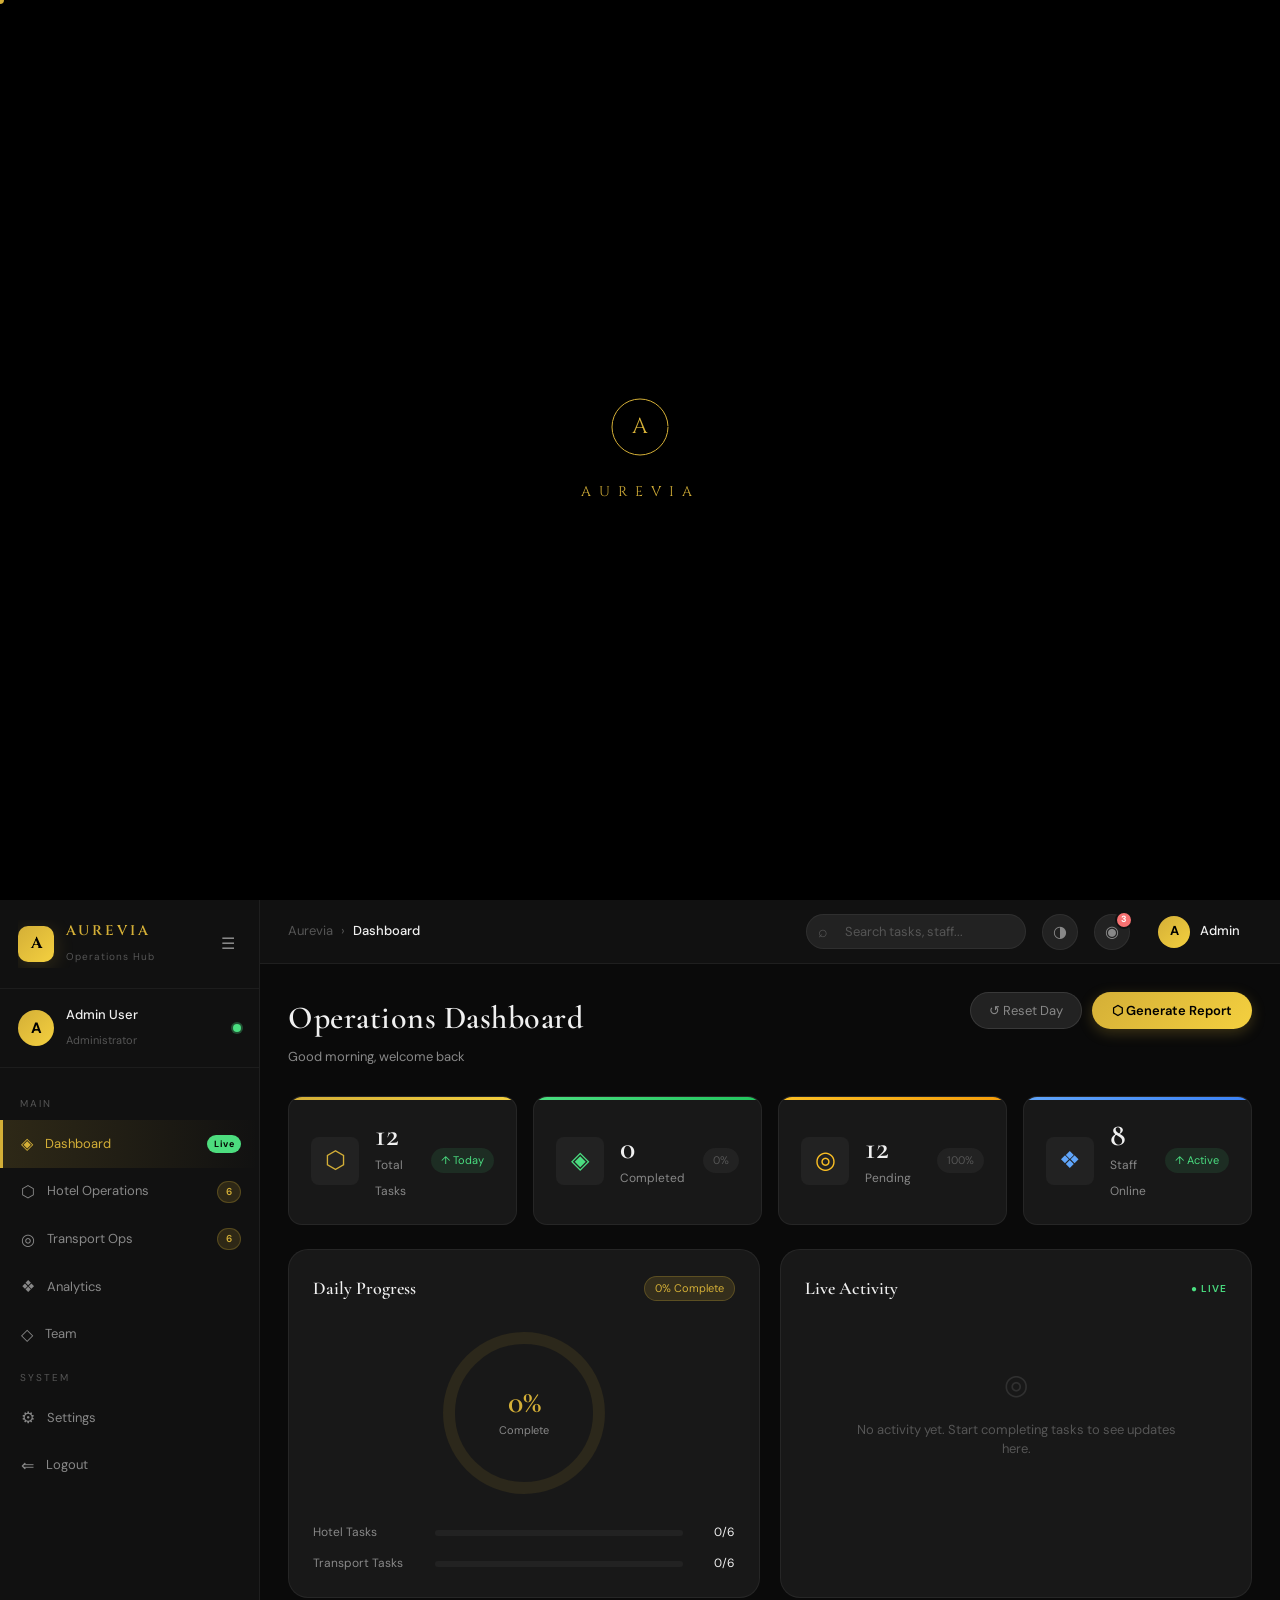
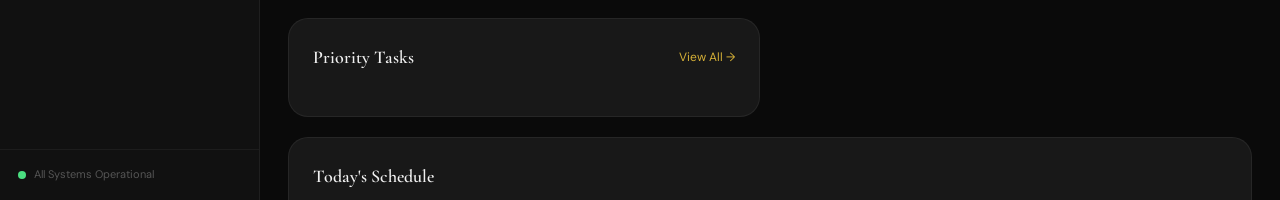
<file: index.html>
<!DOCTYPE html>
<html lang="en">
<head>
    <meta charset="UTF-8">
    <meta name="viewport" content="width=device-width, initial-scale=1.0">
    <title>Aurevia | Luxury Hospitality & Transport Management</title>
    <link rel="preconnect" href="https://fonts.googleapis.com">
    <link rel="preconnect" href="https://fonts.gstatic.com" crossorigin>
    <link href="https://fonts.googleapis.com/css2?family=Cormorant+Garamond:ital,wght@0,300;0,400;0,600;0,700;1,300;1,400&family=DM+Sans:wght@200;300;400;500&family=Cinzel:wght@400;600;700&display=swap" rel="stylesheet">
    <link rel="stylesheet" href="style.css">
</head>
<body class="loading">

<!-- Preloader -->
<div id="preloader">
    <div class="preloader-inner">
        <div class="preloader-logo">
            <svg width="60" height="60" viewBox="0 0 60 60">
                <circle cx="30" cy="30" r="28" fill="none" stroke="#d4af37" stroke-width="1" stroke-dasharray="175" stroke-dashoffset="175" class="preloader-circle"/>
                <text x="30" y="36" text-anchor="middle" font-family="Cinzel" font-size="22" fill="#d4af37" class="preloader-letter">A</text>
            </svg>
        </div>
        <p class="preloader-text">AUREVIA</p>
    </div>
</div>

<!-- Cursor -->
<div class="cursor" id="cursor"></div>
<div class="cursor-follower" id="cursor-follower"></div>

<!-- =================== LOGIN PAGE =================== -->
<div id="login-page" class="page active">
    <div class="login-bg">
        <div class="login-particles" id="particles"></div>
        <div class="login-grid-overlay"></div>
    </div>

    <div class="login-container">
        <div class="login-left">
            <div class="login-brand">
                <div class="brand-emblem">
                    <svg width="80" height="80" viewBox="0 0 80 80">
                        <polygon points="40,5 75,65 5,65" fill="none" stroke="#d4af37" stroke-width="1.5"/>
                        <polygon points="40,18 63,58 17,58" fill="none" stroke="#d4af37" stroke-width="0.5" opacity="0.5"/>
                        <circle cx="40" cy="40" r="10" fill="none" stroke="#d4af37" stroke-width="1"/>
                        <text x="40" y="45" text-anchor="middle" font-family="Cinzel" font-size="12" fill="#d4af37">A</text>
                    </svg>
                </div>
                <h1 class="brand-name">AUREVIA</h1>
                <p class="brand-tagline">Hospitality & Transport Excellence</p>
            </div>

            <div class="login-features">
                <div class="feature-item">
                    <div class="feature-icon">◈</div>
                    <div>
                        <h4>Operations Dashboard</h4>
                        <p>Real-time monitoring of all hotel & transport operations</p>
                    </div>
                </div>
                <div class="feature-item">
                    <div class="feature-icon">◈</div>
                    <div>
                        <h4>Team Coordination</h4>
                        <p>Seamless task assignment and progress tracking</p>
                    </div>
                </div>
                <div class="feature-item">
                    <div class="feature-icon">◈</div>
                    <div>
                        <h4>Analytics & Reports</h4>
                        <p>Comprehensive insights for smarter decision making</p>
                    </div>
                </div>
            </div>
        </div>

        <div class="login-right">
            <div class="login-card" id="login-form-container">
                <div class="login-tabs">
                    <button class="tab-btn active" data-tab="signin">Sign In</button>
                    <button class="tab-btn" data-tab="register">Register</button>
                </div>

                <!-- Sign In Form -->
                <div class="tab-content active" id="signin-tab">
                    <h2 class="form-title">Welcome Back</h2>
                    <p class="form-subtitle">Sign in to your operations portal</p>

                    <div class="role-selector">
                        <button class="role-btn active" data-role="admin">
                            <span class="role-icon">⬡</span>
                            Admin
                        </button>
                        <button class="role-btn" data-role="manager">
                            <span class="role-icon">⬡</span>
                            Manager
                        </button>
                        <button class="role-btn" data-role="staff">
                            <span class="role-icon">⬡</span>
                            Staff
                        </button>
                    </div>

                    <div class="form-group">
                        <label class="form-label">Email Address</label>
                        <div class="input-wrapper">
                            <span class="input-icon">✉</span>
                            <input type="email" class="form-input" id="login-email" placeholder="admin@aurevia.com" value="admin@aurevia.com">
                        </div>
                    </div>

                    <div class="form-group">
                        <label class="form-label">Password</label>
                        <div class="input-wrapper">
                            <span class="input-icon">◉</span>
                            <input type="password" class="form-input" id="login-password" placeholder="••••••••" value="admin123">
                            <span class="input-toggle" id="toggle-password">◎</span>
                        </div>
                    </div>

                    <div class="form-options">
                        <label class="remember-me">
                            <input type="checkbox" checked>
                            <span class="custom-check"></span>
                            Remember me
                        </label>
                        <a href="#" class="forgot-link">Forgot password?</a>
                    </div>

                    <button class="btn-primary" id="login-btn" onclick="handleLogin()">
                        <span class="btn-text">Access Portal</span>
                        <span class="btn-arrow">→</span>
                    </button>

                    <div class="demo-hint">
                        <span>Demo: any email / any password</span>
                    </div>
                </div>

                <!-- Register Form -->
                <div class="tab-content" id="register-tab">
                    <h2 class="form-title">Join Aurevia</h2>
                    <p class="form-subtitle">Create your operations account</p>

                    <div class="form-group">
                        <label class="form-label">Full Name</label>
                        <div class="input-wrapper">
                            <span class="input-icon">❖</span>
                            <input type="text" class="form-input" placeholder="Your full name">
                        </div>
                    </div>
                    <div class="form-group">
                        <label class="form-label">Email Address</label>
                        <div class="input-wrapper">
                            <span class="input-icon">✉</span>
                            <input type="email" class="form-input" placeholder="your@email.com">
                        </div>
                    </div>
                    <div class="form-group">
                        <label class="form-label">Department</label>
                        <div class="input-wrapper">
                            <span class="input-icon">⬡</span>
                            <select class="form-input form-select">
                                <option>Hotel Operations</option>
                                <option>Transport Management</option>
                                <option>Guest Relations</option>
                                <option>Administration</option>
                            </select>
                        </div>
                    </div>
                    <div class="form-group">
                        <label class="form-label">Access Code</label>
                        <div class="input-wrapper">
                            <span class="input-icon">◉</span>
                            <input type="password" class="form-input" placeholder="Company access code">
                        </div>
                    </div>
                    <button class="btn-primary" onclick="handleLogin()">
                        <span class="btn-text">Create Account</span>
                        <span class="btn-arrow">→</span>
                    </button>
                </div>
            </div>
        </div>
    </div>
</div>

<!-- =================== MAIN APP =================== -->
<div id="main-app" class="page">

    <!-- Sidebar -->
    <aside class="sidebar" id="sidebar">
        <div class="sidebar-header">
            <div class="sidebar-brand">
                <div class="sidebar-emblem">A</div>
                <div>
                    <span class="sidebar-logo-text">AUREVIA</span>
                    <span class="sidebar-logo-sub">Operations Hub</span>
                </div>
            </div>
            <button class="sidebar-toggle" id="sidebar-toggle">☰</button>
        </div>

        <div class="user-profile-mini">
            <div class="user-avatar" id="sidebar-avatar">A</div>
            <div class="user-info">
                <span class="user-name" id="sidebar-name">Admin User</span>
                <span class="user-role" id="sidebar-role">Administrator</span>
            </div>
            <div class="user-status online"></div>
        </div>

        <nav class="sidebar-nav">
            <div class="nav-section-label">MAIN</div>
            <a class="sidebar-link active" data-page="dashboard" onclick="navigateTo('dashboard')">
                <span class="link-icon">◈</span>
                <span class="link-text">Dashboard</span>
                <span class="link-badge">Live</span>
            </a>
            <a class="sidebar-link" data-page="hotel" onclick="navigateTo('hotel')">
                <span class="link-icon">⬡</span>
                <span class="link-text">Hotel Operations</span>
                <span class="link-count" id="hotel-count">6</span>
            </a>
            <a class="sidebar-link" data-page="transport" onclick="navigateTo('transport')">
                <span class="link-icon">◎</span>
                <span class="link-text">Transport Ops</span>
                <span class="link-count" id="transport-count">6</span>
            </a>
            <a class="sidebar-link" data-page="analytics" onclick="navigateTo('analytics')">
                <span class="link-icon">❖</span>
                <span class="link-text">Analytics</span>
            </a>
            <a class="sidebar-link" data-page="team" onclick="navigateTo('team')">
                <span class="link-icon">◇</span>
                <span class="link-text">Team</span>
            </a>

            <div class="nav-section-label">SYSTEM</div>
            <a class="sidebar-link" data-page="settings" onclick="navigateTo('settings')">
                <span class="link-icon">⚙</span>
                <span class="link-text">Settings</span>
            </a>
            <a class="sidebar-link" onclick="handleLogout()">
                <span class="link-icon">⇐</span>
                <span class="link-text">Logout</span>
            </a>
        </nav>

        <div class="sidebar-footer">
            <div class="system-status">
                <div class="status-dot pulse"></div>
                <span>All Systems Operational</span>
            </div>
        </div>
    </aside>

    <!-- Main Panel -->
    <div class="main-panel" id="main-panel">

        <!-- Top Bar -->
        <header class="topbar">
            <div class="topbar-left">
                <button class="topbar-menu-btn" id="topbar-toggle">☰</button>
                <div class="breadcrumb">
                    <span class="breadcrumb-home">Aurevia</span>
                    <span class="breadcrumb-sep">›</span>
                    <span class="breadcrumb-current" id="breadcrumb-current">Dashboard</span>
                </div>
            </div>
            <div class="topbar-right">
                <div class="search-bar">
                    <span class="search-icon">⌕</span>
                    <input type="text" placeholder="Search tasks, staff..." class="search-input" id="global-search">
                </div>
                <button class="topbar-btn" id="theme-toggle" onclick="toggleTheme()" title="Toggle Theme">◑</button>
                <div class="notif-btn" onclick="toggleNotifications()">
                    <span>◉</span>
                    <span class="notif-badge" id="notif-badge">3</span>
                </div>
                <div class="topbar-user" onclick="navigateTo('settings')">
                    <div class="topbar-avatar" id="topbar-avatar">A</div>
                    <span class="topbar-username" id="topbar-name">Admin</span>
                </div>
            </div>
        </header>

        <!-- Notifications Panel -->
        <div class="notif-panel" id="notif-panel">
            <div class="notif-header">
                <h3>Notifications</h3>
                <button onclick="toggleNotifications()" class="notif-close">✕</button>
            </div>
            <div class="notif-list">
                <div class="notif-item unread">
                    <div class="notif-dot"></div>
                    <div class="notif-content">
                        <p class="notif-title">Room 204 check-in pending</p>
                        <p class="notif-time">2 minutes ago</p>
                    </div>
                </div>
                <div class="notif-item unread">
                    <div class="notif-dot"></div>
                    <div class="notif-content">
                        <p class="notif-title">Vehicle AV-003 maintenance due</p>
                        <p class="notif-time">15 minutes ago</p>
                    </div>
                </div>
                <div class="notif-item unread">
                    <div class="notif-dot"></div>
                    <div class="notif-content">
                        <p class="notif-title">New team member registered</p>
                        <p class="notif-time">1 hour ago</p>
                    </div>
                </div>
                <div class="notif-item">
                    <div class="notif-dot"></div>
                    <div class="notif-content">
                        <p class="notif-title">Daily report generated</p>
                        <p class="notif-time">6 hours ago</p>
                    </div>
                </div>
            </div>
        </div>

        <!-- Page Content Area -->
        <div class="content-area">

            <!-- ===== DASHBOARD PAGE ===== -->
            <div class="app-page active" id="page-dashboard">
                <div class="page-header">
                    <div>
                        <h1 class="page-title">Operations Dashboard</h1>
                        <p class="page-subtitle" id="dashboard-greeting">Good morning, welcome back</p>
                    </div>
                    <div class="page-actions">
                        <button class="btn-secondary" onclick="resetAllTasks()">↺ Reset Day</button>
                        <button class="btn-gold" onclick="generateReport()">⬡ Generate Report</button>
                    </div>
                </div>

                <!-- KPI Cards -->
                <div class="kpi-grid">
                    <div class="kpi-card gold">
                        <div class="kpi-icon">⬡</div>
                        <div class="kpi-data">
                            <span class="kpi-value" id="kpi-total">12</span>
                            <span class="kpi-label">Total Tasks</span>
                        </div>
                        <div class="kpi-trend up">↑ Today</div>
                    </div>
                    <div class="kpi-card green">
                        <div class="kpi-icon">◈</div>
                        <div class="kpi-data">
                            <span class="kpi-value" id="kpi-completed">0</span>
                            <span class="kpi-label">Completed</span>
                        </div>
                        <div class="kpi-trend" id="kpi-comp-pct">0%</div>
                    </div>
                    <div class="kpi-card amber">
                        <div class="kpi-icon">◎</div>
                        <div class="kpi-data">
                            <span class="kpi-value" id="kpi-pending">12</span>
                            <span class="kpi-label">Pending</span>
                        </div>
                        <div class="kpi-trend" id="kpi-pend-pct">100%</div>
                    </div>
                    <div class="kpi-card blue">
                        <div class="kpi-icon">❖</div>
                        <div class="kpi-data">
                            <span class="kpi-value" id="kpi-staff">8</span>
                            <span class="kpi-label">Staff Online</span>
                        </div>
                        <div class="kpi-trend up">↑ Active</div>
                    </div>
                </div>

                <!-- Progress + Quick Overview -->
                <div class="dashboard-grid">
                    <div class="dash-card progress-card">
                        <div class="card-header">
                            <h3 class="card-title">Daily Progress</h3>
                            <span class="card-badge" id="progress-pct-label">0% Complete</span>
                        </div>
                        <div class="progress-ring-container">
                            <svg class="progress-ring" width="180" height="180" viewBox="0 0 180 180">
                                <circle cx="90" cy="90" r="75" fill="none" stroke="rgba(212,175,55,0.1)" stroke-width="12"/>
                                <circle cx="90" cy="90" r="75" fill="none" stroke="url(#goldGrad)" stroke-width="12"
                                    stroke-dasharray="471" stroke-dashoffset="471"
                                    stroke-linecap="round" id="progress-circle"
                                    transform="rotate(-90 90 90)"/>
                                <defs>
                                    <linearGradient id="goldGrad" x1="0%" y1="0%" x2="100%" y2="100%">
                                        <stop offset="0%" stop-color="#d4af37"/>
                                        <stop offset="100%" stop-color="#f4d03f"/>
                                    </linearGradient>
                                </defs>
                            </svg>
                            <div class="progress-ring-text">
                                <span id="progress-pct-big">0%</span>
                                <span>Complete</span>
                            </div>
                        </div>
                        <div class="progress-breakdown">
                            <div class="breakdown-row">
                                <span>Hotel Tasks</span>
                                <div class="mini-bar">
                                    <div class="mini-fill hotel-fill" id="hotel-mini-fill" style="width:0%"></div>
                                </div>
                                <span id="hotel-progress-text">0/6</span>
                            </div>
                            <div class="breakdown-row">
                                <span>Transport Tasks</span>
                                <div class="mini-bar">
                                    <div class="mini-fill transport-fill" id="transport-mini-fill" style="width:0%"></div>
                                </div>
                                <span id="transport-progress-text">0/6</span>
                            </div>
                        </div>
                    </div>

                    <div class="dash-card activity-card">
                        <div class="card-header">
                            <h3 class="card-title">Live Activity</h3>
                            <span class="live-dot">● LIVE</span>
                        </div>
                        <div class="activity-feed" id="activity-feed">
                            <div class="activity-empty">
                                <span class="activity-empty-icon">◎</span>
                                <p>No activity yet. Start completing tasks to see updates here.</p>
                            </div>
                        </div>
                    </div>

                    <div class="dash-card quick-tasks-card">
                        <div class="card-header">
                            <h3 class="card-title">Priority Tasks</h3>
                            <a class="card-link" onclick="navigateTo('hotel')">View All →</a>
                        </div>
                        <div class="quick-task-list" id="quick-task-list"></div>
                    </div>

                    <div class="dash-card schedule-card">
                        <div class="card-header">
                            <h3 class="card-title">Today's Schedule</h3>
                            <span class="card-date" id="today-date"></span>
                        </div>
                        <div class="schedule-timeline">
                            <div class="timeline-item current">
                                <div class="timeline-time">06:00</div>
                                <div class="timeline-dot current-dot"></div>
                                <div class="timeline-content">
                                    <p class="timeline-title">Morning Shift Begins</p>
                                    <p class="timeline-desc">Hotel & transport briefing</p>
                                </div>
                            </div>
                            <div class="timeline-item">
                                <div class="timeline-time">09:00</div>
                                <div class="timeline-dot"></div>
                                <div class="timeline-content">
                                    <p class="timeline-title">Check-in Peak Hours</p>
                                    <p class="timeline-desc">Maximum guest arrivals expected</p>
                                </div>
                            </div>
                            <div class="timeline-item">
                                <div class="timeline-time">12:00</div>
                                <div class="timeline-dot"></div>
                                <div class="timeline-content">
                                    <p class="timeline-title">Fleet Inspection</p>
                                    <p class="timeline-desc">All vehicles pre-departure check</p>
                                </div>
                            </div>
                            <div class="timeline-item">
                                <div class="timeline-time">18:00</div>
                                <div class="timeline-dot"></div>
                                <div class="timeline-content">
                                    <p class="timeline-title">Evening Operations Review</p>
                                    <p class="timeline-desc">Day summary & tomorrow's prep</p>
                                </div>
                            </div>
                            <div class="timeline-item">
                                <div class="timeline-time">22:00</div>
                                <div class="timeline-dot"></div>
                                <div class="timeline-content">
                                    <p class="timeline-title">Night Shift Handover</p>
                                    <p class="timeline-desc">Operations continuity briefing</p>
                                </div>
                            </div>
                        </div>
                    </div>
                </div>
            </div>

            <!-- ===== HOTEL PAGE ===== -->
            <div class="app-page" id="page-hotel">
                <div class="page-header">
                    <div>
                        <h1 class="page-title">Hotel Operations</h1>
                        <p class="page-subtitle">Manage all hotel tasks and responsibilities</p>
                    </div>
                    <div class="page-actions">
                        <button class="btn-secondary" onclick="filterTasks('hotel', 'all')">All</button>
                        <button class="btn-secondary" onclick="filterTasks('hotel', 'pending')">Pending</button>
                        <button class="btn-secondary" onclick="filterTasks('hotel', 'done')">Done</button>
                        <button class="btn-gold" onclick="openAddTaskModal('hotel')">+ Add Task</button>
                    </div>
                </div>

                <div class="section-hero hotel-hero">
                    <div class="section-hero-stats">
                        <div class="hero-stat">
                            <span class="hero-stat-val" id="hotel-done-count">0</span>
                            <span class="hero-stat-label">Completed</span>
                        </div>
                        <div class="hero-stat-divider"></div>
                        <div class="hero-stat">
                            <span class="hero-stat-val" id="hotel-pending-count">6</span>
                            <span class="hero-stat-label">Pending</span>
                        </div>
                        <div class="hero-stat-divider"></div>
                        <div class="hero-stat">
                            <span class="hero-stat-val" id="hotel-pct">0%</span>
                            <span class="hero-stat-label">Progress</span>
                        </div>
                    </div>
                    <div class="section-progress-bar">
                        <div class="section-progress-fill hotel-progress" id="hotel-section-bar" style="width:0%"></div>
                    </div>
                </div>

                <div class="tasks-grid" id="hotel-tasks-grid"></div>
            </div>

            <!-- ===== TRANSPORT PAGE ===== -->
            <div class="app-page" id="page-transport">
                <div class="page-header">
                    <div>
                        <h1 class="page-title">Transport Operations</h1>
                        <p class="page-subtitle">Fleet management and driver coordination</p>
                    </div>
                    <div class="page-actions">
                        <button class="btn-secondary" onclick="filterTasks('transport', 'all')">All</button>
                        <button class="btn-secondary" onclick="filterTasks('transport', 'pending')">Pending</button>
                        <button class="btn-secondary" onclick="filterTasks('transport', 'done')">Done</button>
                        <button class="btn-gold" onclick="openAddTaskModal('transport')">+ Add Task</button>
                    </div>
                </div>

                <div class="section-hero transport-hero">
                    <div class="section-hero-stats">
                        <div class="hero-stat">
                            <span class="hero-stat-val" id="transport-done-count">0</span>
                            <span class="hero-stat-label">Completed</span>
                        </div>
                        <div class="hero-stat-divider"></div>
                        <div class="hero-stat">
                            <span class="hero-stat-val" id="transport-pending-count">6</span>
                            <span class="hero-stat-label">Pending</span>
                        </div>
                        <div class="hero-stat-divider"></div>
                        <div class="hero-stat">
                            <span class="hero-stat-val" id="transport-pct">0%</span>
                            <span class="hero-stat-label">Progress</span>
                        </div>
                    </div>
                    <div class="section-progress-bar">
                        <div class="section-progress-fill transport-progress" id="transport-section-bar" style="width:0%"></div>
                    </div>
                </div>

                <div class="tasks-grid" id="transport-tasks-grid"></div>
            </div>

            <!-- ===== ANALYTICS PAGE ===== -->
            <div class="app-page" id="page-analytics">
                <div class="page-header">
                    <div>
                        <h1 class="page-title">Analytics & Insights</h1>
                        <p class="page-subtitle">Performance metrics and operational trends</p>
                    </div>
                    <div class="page-actions">
                        <button class="btn-gold" onclick="generateReport()">⬡ Export Report</button>
                    </div>
                </div>

                <div class="analytics-grid">
                    <div class="analytics-card wide">
                        <h3 class="card-title">Weekly Task Completion</h3>
                        <div class="bar-chart" id="weekly-chart">
                            <div class="chart-bars" id="chart-bars"></div>
                            <div class="chart-labels" id="chart-labels"></div>
                        </div>
                    </div>

                    <div class="analytics-card">
                        <h3 class="card-title">Completion by Department</h3>
                        <div class="donut-chart-container">
                            <svg class="donut-chart" width="160" height="160" viewBox="0 0 160 160">
                                <circle cx="80" cy="80" r="60" fill="none" stroke="rgba(212,175,55,0.1)" stroke-width="20"/>
                                <circle cx="80" cy="80" r="60" fill="none" stroke="#d4af37" stroke-width="20"
                                    stroke-dasharray="188 188" stroke-linecap="round" id="donut-hotel"
                                    transform="rotate(-90 80 80)"/>
                                <circle cx="80" cy="80" r="60" fill="none" stroke="#4ade80" stroke-width="20"
                                    stroke-dasharray="0 188" stroke-linecap="round" id="donut-transport"
                                    transform="rotate(-90 80 80)"/>
                                <text x="80" y="75" text-anchor="middle" font-family="Cormorant Garamond" font-size="22" fill="#fff" id="donut-center-val">0</text>
                                <text x="80" y="92" text-anchor="middle" font-family="DM Sans" font-size="9" fill="#888">tasks done</text>
                            </svg>
                            <div class="donut-legend">
                                <div class="legend-item">
                                    <div class="legend-dot" style="background:#d4af37"></div>
                                    <span>Hotel Ops</span>
                                    <span class="legend-val" id="legend-hotel">0</span>
                                </div>
                                <div class="legend-item">
                                    <div class="legend-dot" style="background:#4ade80"></div>
                                    <span>Transport</span>
                                    <span class="legend-val" id="legend-transport">0</span>
                                </div>
                            </div>
                        </div>
                    </div>

                    <div class="analytics-card">
                        <h3 class="card-title">Performance Score</h3>
                        <div class="performance-gauge">
                            <div class="gauge-container">
                                <svg width="200" height="110" viewBox="0 0 200 110">
                                    <path d="M 20 100 A 80 80 0 0 1 180 100" fill="none" stroke="rgba(212,175,55,0.1)" stroke-width="16" stroke-linecap="round"/>
                                    <path d="M 20 100 A 80 80 0 0 1 180 100" fill="none" stroke="url(#gaugeGrad)" stroke-width="16" stroke-linecap="round"
                                        stroke-dasharray="251" stroke-dashoffset="251" id="gauge-arc"/>
                                    <defs>
                                        <linearGradient id="gaugeGrad" x1="0%" y1="0%" x2="100%" y2="0%">
                                            <stop offset="0%" stop-color="#ef4444"/>
                                            <stop offset="50%" stop-color="#fbbf24"/>
                                            <stop offset="100%" stop-color="#4ade80"/>
                                        </linearGradient>
                                    </defs>
                                    <text x="100" y="90" text-anchor="middle" font-family="Cormorant Garamond" font-size="30" fill="#d4af37" id="gauge-val">0</text>
                                    <text x="100" y="106" text-anchor="middle" font-family="DM Sans" font-size="9" fill="#888">PERFORMANCE SCORE</text>
                                </svg>
                            </div>
                            <div class="gauge-labels">
                                <span>Poor</span><span>Good</span><span>Excellent</span>
                            </div>
                        </div>
                    </div>

                    <div class="analytics-card wide">
                        <h3 class="card-title">Task Priority Distribution</h3>
                        <div class="priority-bars" id="priority-bars">
                            <div class="priority-row">
                                <span class="priority-label">🔴 High Priority</span>
                                <div class="priority-bar-wrap">
                                    <div class="priority-bar-fill high" style="width:33%"></div>
                                </div>
                                <span class="priority-count">4 tasks</span>
                            </div>
                            <div class="priority-row">
                                <span class="priority-label">🟡 Medium Priority</span>
                                <div class="priority-bar-wrap">
                                    <div class="priority-bar-fill medium" style="width:50%"></div>
                                </div>
                                <span class="priority-count">6 tasks</span>
                            </div>
                            <div class="priority-row">
                                <span class="priority-label">🟢 Low Priority</span>
                                <div class="priority-bar-wrap">
                                    <div class="priority-bar-fill low" style="width:17%"></div>
                                </div>
                                <span class="priority-count">2 tasks</span>
                            </div>
                        </div>
                    </div>
                </div>
            </div>

            <!-- ===== TEAM PAGE ===== -->
            <div class="app-page" id="page-team">
                <div class="page-header">
                    <div>
                        <h1 class="page-title">Team Management</h1>
                        <p class="page-subtitle">Staff overview and assignments</p>
                    </div>
                    <div class="page-actions">
                        <button class="btn-gold">+ Add Member</button>
                    </div>
                </div>

                <div class="team-grid" id="team-grid"></div>
            </div>

            <!-- ===== SETTINGS PAGE ===== -->
            <div class="app-page" id="page-settings">
                <div class="page-header">
                    <div>
                        <h1 class="page-title">Settings</h1>
                        <p class="page-subtitle">Manage your account and preferences</p>
                    </div>
                </div>

                <div class="settings-layout">
                    <div class="settings-sidebar">
                        <button class="settings-tab active" data-settings="profile">◈ Profile</button>
                        <button class="settings-tab" data-settings="appearance">◑ Appearance</button>
                        <button class="settings-tab" data-settings="notifications">◉ Notifications</button>
                        <button class="settings-tab" data-settings="security">⬡ Security</button>
                    </div>
                    <div class="settings-content">
                        <div class="settings-panel active" id="settings-profile">
                            <h3 class="settings-title">Profile Settings</h3>
                            <div class="profile-avatar-section">
                                <div class="profile-avatar" id="profile-avatar">A</div>
                                <button class="btn-secondary">Change Photo</button>
                            </div>
                            <div class="settings-form">
                                <div class="form-row">
                                    <div class="form-group">
                                        <label class="form-label">Full Name</label>
                                        <input class="form-input" id="profile-name-input" value="Admin User">
                                    </div>
                                    <div class="form-group">
                                        <label class="form-label">Role</label>
                                        <input class="form-input" value="Administrator" readonly>
                                    </div>
                                </div>
                                <div class="form-group">
                                    <label class="form-label">Email</label>
                                    <input class="form-input" id="profile-email-input" value="admin@aurevia.com">
                                </div>
                                <div class="form-group">
                                    <label class="form-label">Department</label>
                                    <select class="form-input form-select">
                                        <option>Administration</option>
                                        <option>Hotel Operations</option>
                                        <option>Transport Management</option>
                                    </select>
                                </div>
                                <button class="btn-gold" onclick="saveProfile()">Save Changes</button>
                            </div>
                        </div>

                        <div class="settings-panel" id="settings-appearance">
                            <h3 class="settings-title">Appearance</h3>
                            <div class="appearance-options">
                                <div class="appearance-option">
                                    <span class="form-label">Theme</span>
                                    <div class="theme-options">
                                        <button class="theme-opt active" onclick="setTheme('dark')">◼ Dark</button>
                                        <button class="theme-opt" onclick="setTheme('light')">◻ Light</button>
                                        <button class="theme-opt" onclick="setTheme('midnight')">◈ Midnight</button>
                                    </div>
                                </div>
                                <div class="appearance-option">
                                    <span class="form-label">Accent Color</span>
                                    <div class="color-swatches">
                                        <div class="swatch active" style="background:#d4af37" onclick="setAccent('#d4af37')"></div>
                                        <div class="swatch" style="background:#4ade80" onclick="setAccent('#4ade80')"></div>
                                        <div class="swatch" style="background:#60a5fa" onclick="setAccent('#60a5fa')"></div>
                                        <div class="swatch" style="background:#f472b6" onclick="setAccent('#f472b6')"></div>
                                        <div class="swatch" style="background:#a78bfa" onclick="setAccent('#a78bfa')"></div>
                                    </div>
                                </div>
                                <div class="appearance-option">
                                    <span class="form-label">Sidebar Collapsed</span>
                                    <label class="toggle-switch">
                                        <input type="checkbox" id="sidebar-collapse-toggle">
                                        <span class="toggle-slider"></span>
                                    </label>
                                </div>
                                <div class="appearance-option">
                                    <span class="form-label">Animations</span>
                                    <label class="toggle-switch">
                                        <input type="checkbox" checked>
                                        <span class="toggle-slider"></span>
                                    </label>
                                </div>
                            </div>
                        </div>

                        <div class="settings-panel" id="settings-notifications">
                            <h3 class="settings-title">Notification Preferences</h3>
                            <div class="notif-settings">
                                <div class="notif-setting-row">
                                    <div>
                                        <p class="notif-setting-title">Task Completions</p>
                                        <p class="notif-setting-desc">Notify when tasks are marked complete</p>
                                    </div>
                                    <label class="toggle-switch">
                                        <input type="checkbox" checked>
                                        <span class="toggle-slider"></span>
                                    </label>
                                </div>
                                <div class="notif-setting-row">
                                    <div>
                                        <p class="notif-setting-title">Daily Summaries</p>
                                        <p class="notif-setting-desc">End of day operational report</p>
                                    </div>
                                    <label class="toggle-switch">
                                        <input type="checkbox" checked>
                                        <span class="toggle-slider"></span>
                                    </label>
                                </div>
                                <div class="notif-setting-row">
                                    <div>
                                        <p class="notif-setting-title">Team Updates</p>
                                        <p class="notif-setting-desc">New staff registrations and changes</p>
                                    </div>
                                    <label class="toggle-switch">
                                        <input type="checkbox">
                                        <span class="toggle-slider"></span>
                                    </label>
                                </div>
                                <div class="notif-setting-row">
                                    <div>
                                        <p class="notif-setting-title">Maintenance Alerts</p>
                                        <p class="notif-setting-desc">Vehicle and facility maintenance due</p>
                                    </div>
                                    <label class="toggle-switch">
                                        <input type="checkbox" checked>
                                        <span class="toggle-slider"></span>
                                    </label>
                                </div>
                            </div>
                        </div>

                        <div class="settings-panel" id="settings-security">
                            <h3 class="settings-title">Security</h3>
                            <div class="settings-form">
                                <div class="form-group">
                                    <label class="form-label">Current Password</label>
                                    <input class="form-input" type="password" placeholder="••••••••">
                                </div>
                                <div class="form-group">
                                    <label class="form-label">New Password</label>
                                    <input class="form-input" type="password" placeholder="••••••••">
                                </div>
                                <div class="form-group">
                                    <label class="form-label">Confirm Password</label>
                                    <input class="form-input" type="password" placeholder="••••••••">
                                </div>
                                <button class="btn-gold">Update Password</button>
                                <div class="security-info">
                                    <div class="security-row">
                                        <span>Last Login</span>
                                        <span id="last-login-display">Just now</span>
                                    </div>
                                    <div class="security-row">
                                        <span>Two-Factor Auth</span>
                                        <label class="toggle-switch">
                                            <input type="checkbox">
                                            <span class="toggle-slider"></span>
                                        </label>
                                    </div>
                                </div>
                            </div>
                        </div>
                    </div>
                </div>
            </div>

        </div><!-- end content-area -->
    </div><!-- end main-panel -->
</div><!-- end main-app -->

<!-- ===== ADD TASK MODAL ===== -->
<div class="modal-overlay" id="task-modal">
    <div class="modal">
        <div class="modal-header">
            <h2 class="modal-title">Add New Task</h2>
            <button class="modal-close" onclick="closeModal()">✕</button>
        </div>
        <div class="modal-body">
            <div class="form-group">
                <label class="form-label">Task Name</label>
                <input class="form-input" id="new-task-name" placeholder="Enter task description">
            </div>
            <div class="form-row">
                <div class="form-group">
                    <label class="form-label">Priority</label>
                    <select class="form-input form-select" id="new-task-priority">
                        <option value="high">🔴 High</option>
                        <option value="medium" selected>🟡 Medium</option>
                        <option value="low">🟢 Low</option>
                    </select>
                </div>
                <div class="form-group">
                    <label class="form-label">Assign To</label>
                    <select class="form-input form-select" id="new-task-assignee">
                        <option>Sofia Chen</option>
                        <option>Marcus Williams</option>
                        <option>Priya Sharma</option>
                        <option>James O'Brien</option>
                    </select>
                </div>
            </div>
            <div class="form-group">
                <label class="form-label">Icon</label>
                <div class="icon-picker" id="icon-picker">
                    <span class="icon-option active">🏨</span>
                    <span class="icon-option">🛎</span>
                    <span class="icon-option">🚗</span>
                    <span class="icon-option">✅</span>
                    <span class="icon-option">📋</span>
                    <span class="icon-option">🔧</span>
                    <span class="icon-option">⭐</span>
                    <span class="icon-option">🧹</span>
                </div>
            </div>
        </div>
        <div class="modal-footer">
            <button class="btn-secondary" onclick="closeModal()">Cancel</button>
            <button class="btn-gold" onclick="addNewTask()">Add Task</button>
        </div>
    </div>
</div>

<!-- ===== TOAST ===== -->
<div class="toast" id="toast">
    <span class="toast-icon" id="toast-icon">✓</span>
    <span class="toast-text" id="toast-text">Task completed!</span>
</div>

<!-- ===== REPORT MODAL ===== -->
<div class="modal-overlay" id="report-modal">
    <div class="modal modal-wide">
        <div class="modal-header">
            <h2 class="modal-title">Daily Operations Report</h2>
            <button class="modal-close" onclick="document.getElementById('report-modal').classList.remove('active')">✕</button>
        </div>
        <div class="modal-body" id="report-content"></div>
        <div class="modal-footer">
            <button class="btn-secondary" onclick="document.getElementById('report-modal').classList.remove('active')">Close</button>
            <button class="btn-gold" onclick="window.print()">Print Report</button>
        </div>
    </div>
</div>

<script src="script.js"></script>
</body>
</html>
</file>
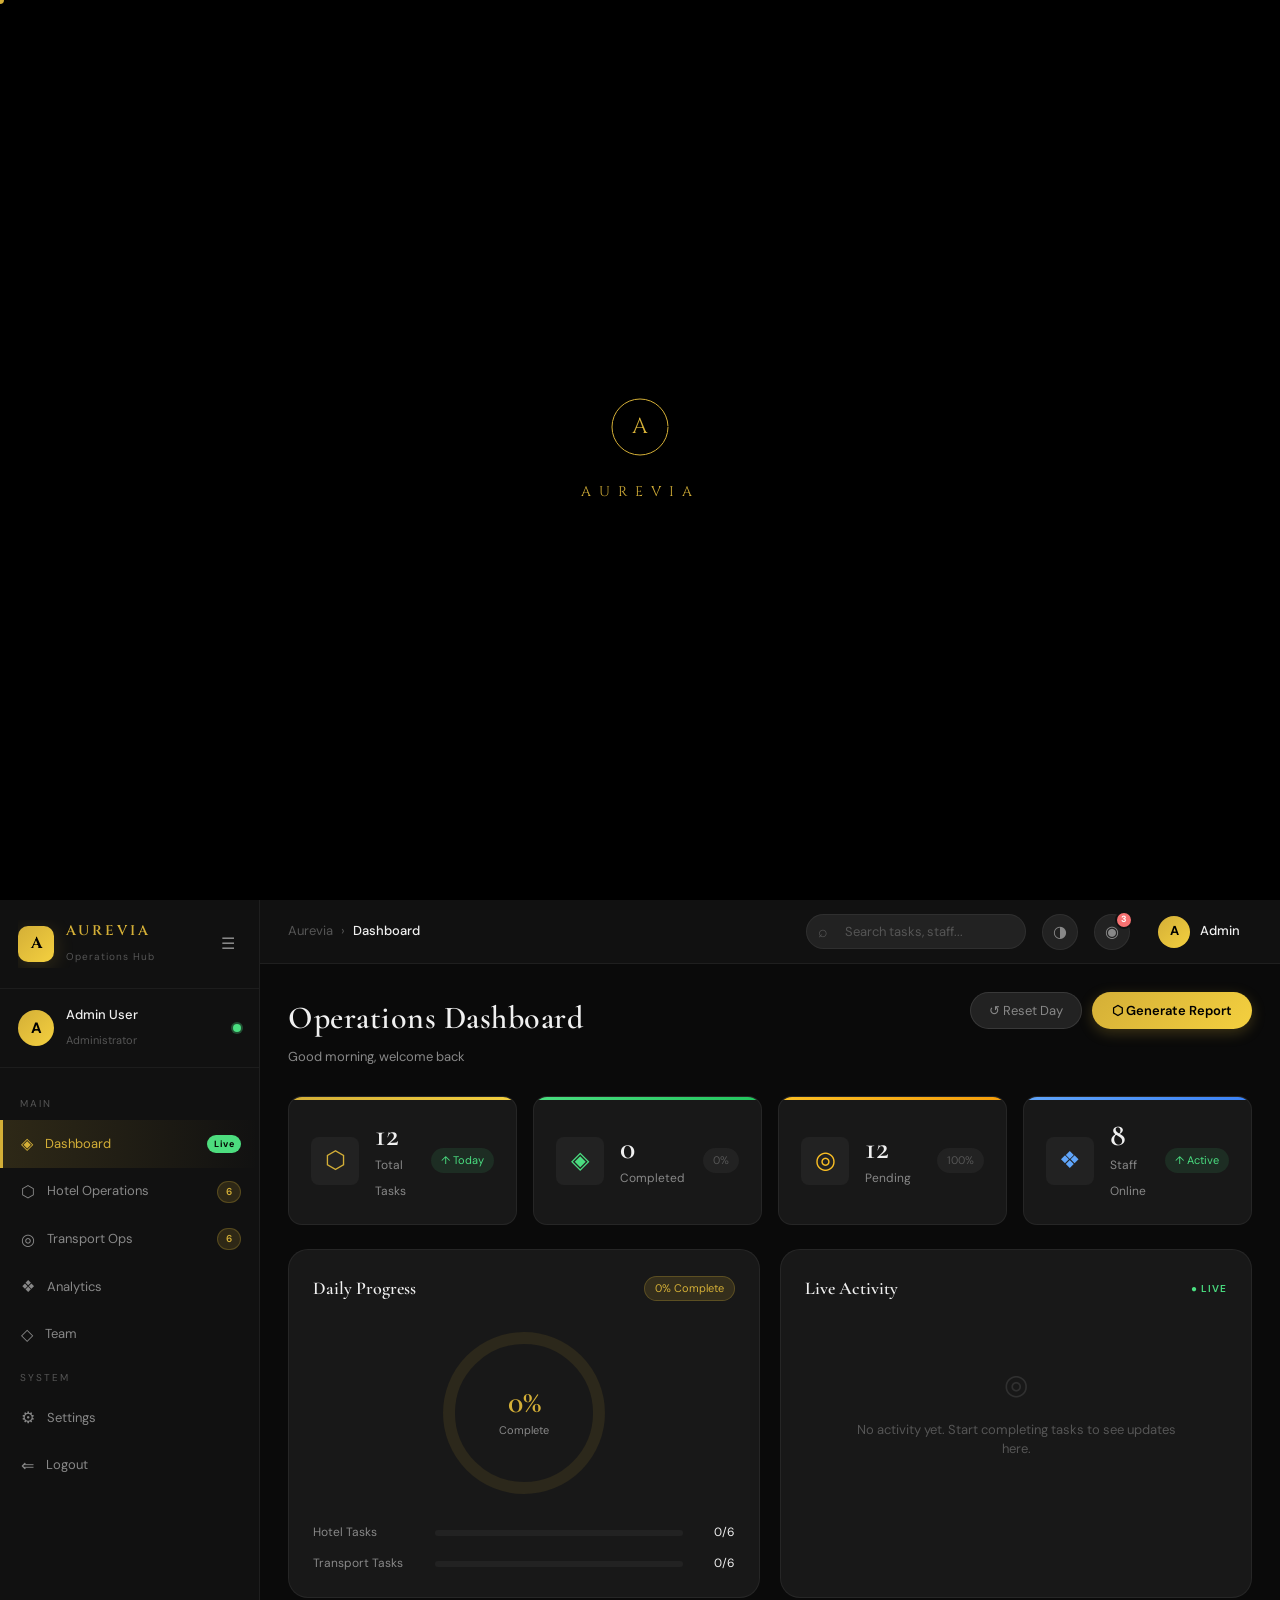
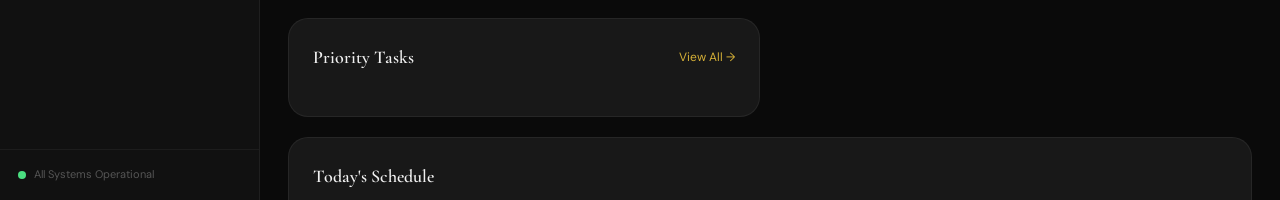
<file: vhtml.html>
<!DOCTYPE html>
<html lang="en">
<head>
    <meta charset="UTF-8">
    <meta name="viewport" content="width=device-width, initial-scale=1.0">
    <title>Aurevia | Luxury Hospitality & Transport Management</title>
    <link rel="preconnect" href="https://fonts.googleapis.com">
    <link rel="preconnect" href="https://fonts.gstatic.com" crossorigin>
    <link href="https://fonts.googleapis.com/css2?family=Cormorant+Garamond:ital,wght@0,300;0,400;0,600;0,700;1,300;1,400&family=DM+Sans:wght@200;300;400;500&family=Cinzel:wght@400;600;700&display=swap" rel="stylesheet">
    <link rel="stylesheet" href="css.css">
</head>
<body class="loading">

<!-- Preloader -->
<div id="preloader">
    <div class="preloader-inner">
        <div class="preloader-logo">
            <svg width="60" height="60" viewBox="0 0 60 60">
                <circle cx="30" cy="30" r="28" fill="none" stroke="#d4af37" stroke-width="1" stroke-dasharray="175" stroke-dashoffset="175" class="preloader-circle"/>
                <text x="30" y="36" text-anchor="middle" font-family="Cinzel" font-size="22" fill="#d4af37" class="preloader-letter">A</text>
            </svg>
        </div>
        <p class="preloader-text">AUREVIA</p>
    </div>
</div>

<!-- Cursor -->
<div class="cursor" id="cursor"></div>
<div class="cursor-follower" id="cursor-follower"></div>

<!-- =================== LOGIN PAGE =================== -->
<div id="login-page" class="page active">
    <div class="login-bg">
        <div class="login-particles" id="particles"></div>
        <div class="login-grid-overlay"></div>
    </div>

    <div class="login-container">
        <div class="login-left">
            <div class="login-brand">
                <div class="brand-emblem">
                    <svg width="80" height="80" viewBox="0 0 80 80">
                        <polygon points="40,5 75,65 5,65" fill="none" stroke="#d4af37" stroke-width="1.5"/>
                        <polygon points="40,18 63,58 17,58" fill="none" stroke="#d4af37" stroke-width="0.5" opacity="0.5"/>
                        <circle cx="40" cy="40" r="10" fill="none" stroke="#d4af37" stroke-width="1"/>
                        <text x="40" y="45" text-anchor="middle" font-family="Cinzel" font-size="12" fill="#d4af37">A</text>
                    </svg>
                </div>
                <h1 class="brand-name">AUREVIA</h1>
                <p class="brand-tagline">Hospitality & Transport Excellence</p>
            </div>

            <div class="login-features">
                <div class="feature-item">
                    <div class="feature-icon">◈</div>
                    <div>
                        <h4>Operations Dashboard</h4>
                        <p>Real-time monitoring of all hotel & transport operations</p>
                    </div>
                </div>
                <div class="feature-item">
                    <div class="feature-icon">◈</div>
                    <div>
                        <h4>Team Coordination</h4>
                        <p>Seamless task assignment and progress tracking</p>
                    </div>
                </div>
                <div class="feature-item">
                    <div class="feature-icon">◈</div>
                    <div>
                        <h4>Analytics & Reports</h4>
                        <p>Comprehensive insights for smarter decision making</p>
                    </div>
                </div>
            </div>
        </div>

        <div class="login-right">
            <div class="login-card" id="login-form-container">
                <div class="login-tabs">
                    <button class="tab-btn active" data-tab="signin">Sign In</button>
                    <button class="tab-btn" data-tab="register">Register</button>
                </div>

                <!-- Sign In Form -->
                <div class="tab-content active" id="signin-tab">
                    <h2 class="form-title">Welcome Back</h2>
                    <p class="form-subtitle">Sign in to your operations portal</p>

                    <div class="role-selector">
                        <button class="role-btn active" data-role="admin">
                            <span class="role-icon">⬡</span>
                            Admin
                        </button>
                        <button class="role-btn" data-role="manager">
                            <span class="role-icon">⬡</span>
                            Manager
                        </button>
                        <button class="role-btn" data-role="staff">
                            <span class="role-icon">⬡</span>
                            Staff
                        </button>
                    </div>

                    <div class="form-group">
                        <label class="form-label">Email Address</label>
                        <div class="input-wrapper">
                            <span class="input-icon">✉</span>
                            <input type="email" class="form-input" id="login-email" placeholder="admin@aurevia.com" value="admin@aurevia.com">
                        </div>
                    </div>

                    <div class="form-group">
                        <label class="form-label">Password</label>
                        <div class="input-wrapper">
                            <span class="input-icon">◉</span>
                            <input type="password" class="form-input" id="login-password" placeholder="••••••••" value="admin123">
                            <span class="input-toggle" id="toggle-password">◎</span>
                        </div>
                    </div>

                    <div class="form-options">
                        <label class="remember-me">
                            <input type="checkbox" checked>
                            <span class="custom-check"></span>
                            Remember me
                        </label>
                        <a href="#" class="forgot-link">Forgot password?</a>
                    </div>

                    <button class="btn-primary" id="login-btn" onclick="handleLogin()">
                        <span class="btn-text">Access Portal</span>
                        <span class="btn-arrow">→</span>
                    </button>

                    <div class="demo-hint">
                        <span>Demo: any email / any password</span>
                    </div>
                </div>

                <!-- Register Form -->
                <div class="tab-content" id="register-tab">
                    <h2 class="form-title">Join Aurevia</h2>
                    <p class="form-subtitle">Create your operations account</p>

                    <div class="form-group">
                        <label class="form-label">Full Name</label>
                        <div class="input-wrapper">
                            <span class="input-icon">❖</span>
                            <input type="text" class="form-input" placeholder="Your full name">
                        </div>
                    </div>
                    <div class="form-group">
                        <label class="form-label">Email Address</label>
                        <div class="input-wrapper">
                            <span class="input-icon">✉</span>
                            <input type="email" class="form-input" placeholder="your@email.com">
                        </div>
                    </div>
                    <div class="form-group">
                        <label class="form-label">Department</label>
                        <div class="input-wrapper">
                            <span class="input-icon">⬡</span>
                            <select class="form-input form-select">
                                <option>Hotel Operations</option>
                                <option>Transport Management</option>
                                <option>Guest Relations</option>
                                <option>Administration</option>
                            </select>
                        </div>
                    </div>
                    <div class="form-group">
                        <label class="form-label">Access Code</label>
                        <div class="input-wrapper">
                            <span class="input-icon">◉</span>
                            <input type="password" class="form-input" placeholder="Company access code">
                        </div>
                    </div>
                    <button class="btn-primary" onclick="handleLogin()">
                        <span class="btn-text">Create Account</span>
                        <span class="btn-arrow">→</span>
                    </button>
                </div>
            </div>
        </div>
    </div>
</div>

<!-- =================== MAIN APP =================== -->
<div id="main-app" class="page">

    <!-- Sidebar -->
    <aside class="sidebar" id="sidebar">
        <div class="sidebar-header">
            <div class="sidebar-brand">
                <div class="sidebar-emblem">A</div>
                <div>
                    <span class="sidebar-logo-text">AUREVIA</span>
                    <span class="sidebar-logo-sub">Operations Hub</span>
                </div>
            </div>
            <button class="sidebar-toggle" id="sidebar-toggle">☰</button>
        </div>

        <div class="user-profile-mini">
            <div class="user-avatar" id="sidebar-avatar">A</div>
            <div class="user-info">
                <span class="user-name" id="sidebar-name">Admin User</span>
                <span class="user-role" id="sidebar-role">Administrator</span>
            </div>
            <div class="user-status online"></div>
        </div>

        <nav class="sidebar-nav">
            <div class="nav-section-label">MAIN</div>
            <a class="sidebar-link active" data-page="dashboard" onclick="navigateTo('dashboard')">
                <span class="link-icon">◈</span>
                <span class="link-text">Dashboard</span>
                <span class="link-badge">Live</span>
            </a>
            <a class="sidebar-link" data-page="hotel" onclick="navigateTo('hotel')">
                <span class="link-icon">⬡</span>
                <span class="link-text">Hotel Operations</span>
                <span class="link-count" id="hotel-count">6</span>
            </a>
            <a class="sidebar-link" data-page="transport" onclick="navigateTo('transport')">
                <span class="link-icon">◎</span>
                <span class="link-text">Transport Ops</span>
                <span class="link-count" id="transport-count">6</span>
            </a>
            <a class="sidebar-link" data-page="analytics" onclick="navigateTo('analytics')">
                <span class="link-icon">❖</span>
                <span class="link-text">Analytics</span>
            </a>
            <a class="sidebar-link" data-page="team" onclick="navigateTo('team')">
                <span class="link-icon">◇</span>
                <span class="link-text">Team</span>
            </a>

            <div class="nav-section-label">SYSTEM</div>
            <a class="sidebar-link" data-page="settings" onclick="navigateTo('settings')">
                <span class="link-icon">⚙</span>
                <span class="link-text">Settings</span>
            </a>
            <a class="sidebar-link" onclick="handleLogout()">
                <span class="link-icon">⇐</span>
                <span class="link-text">Logout</span>
            </a>
        </nav>

        <div class="sidebar-footer">
            <div class="system-status">
                <div class="status-dot pulse"></div>
                <span>All Systems Operational</span>
            </div>
        </div>
    </aside>

    <!-- Main Panel -->
    <div class="main-panel" id="main-panel">

        <!-- Top Bar -->
        <header class="topbar">
            <div class="topbar-left">
                <button class="topbar-menu-btn" id="topbar-toggle">☰</button>
                <div class="breadcrumb">
                    <span class="breadcrumb-home">Aurevia</span>
                    <span class="breadcrumb-sep">›</span>
                    <span class="breadcrumb-current" id="breadcrumb-current">Dashboard</span>
                </div>
            </div>
            <div class="topbar-right">
                <div class="search-bar">
                    <span class="search-icon">⌕</span>
                    <input type="text" placeholder="Search tasks, staff..." class="search-input" id="global-search">
                </div>
                <button class="topbar-btn" id="theme-toggle" onclick="toggleTheme()" title="Toggle Theme">◑</button>
                <div class="notif-btn" onclick="toggleNotifications()">
                    <span>◉</span>
                    <span class="notif-badge" id="notif-badge">3</span>
                </div>
                <div class="topbar-user" onclick="navigateTo('settings')">
                    <div class="topbar-avatar" id="topbar-avatar">A</div>
                    <span class="topbar-username" id="topbar-name">Admin</span>
                </div>
            </div>
        </header>

        <!-- Notifications Panel -->
        <div class="notif-panel" id="notif-panel">
            <div class="notif-header">
                <h3>Notifications</h3>
                <button onclick="toggleNotifications()" class="notif-close">✕</button>
            </div>
            <div class="notif-list">
                <div class="notif-item unread">
                    <div class="notif-dot"></div>
                    <div class="notif-content">
                        <p class="notif-title">Room 204 check-in pending</p>
                        <p class="notif-time">2 minutes ago</p>
                    </div>
                </div>
                <div class="notif-item unread">
                    <div class="notif-dot"></div>
                    <div class="notif-content">
                        <p class="notif-title">Vehicle AV-003 maintenance due</p>
                        <p class="notif-time">15 minutes ago</p>
                    </div>
                </div>
                <div class="notif-item unread">
                    <div class="notif-dot"></div>
                    <div class="notif-content">
                        <p class="notif-title">New team member registered</p>
                        <p class="notif-time">1 hour ago</p>
                    </div>
                </div>
                <div class="notif-item">
                    <div class="notif-dot"></div>
                    <div class="notif-content">
                        <p class="notif-title">Daily report generated</p>
                        <p class="notif-time">6 hours ago</p>
                    </div>
                </div>
            </div>
        </div>

        <!-- Page Content Area -->
        <div class="content-area">

            <!-- ===== DASHBOARD PAGE ===== -->
            <div class="app-page active" id="page-dashboard">
                <div class="page-header">
                    <div>
                        <h1 class="page-title">Operations Dashboard</h1>
                        <p class="page-subtitle" id="dashboard-greeting">Good morning, welcome back</p>
                    </div>
                    <div class="page-actions">
                        <button class="btn-secondary" onclick="resetAllTasks()">↺ Reset Day</button>
                        <button class="btn-gold" onclick="generateReport()">⬡ Generate Report</button>
                    </div>
                </div>

                <!-- KPI Cards -->
                <div class="kpi-grid">
                    <div class="kpi-card gold">
                        <div class="kpi-icon">⬡</div>
                        <div class="kpi-data">
                            <span class="kpi-value" id="kpi-total">12</span>
                            <span class="kpi-label">Total Tasks</span>
                        </div>
                        <div class="kpi-trend up">↑ Today</div>
                    </div>
                    <div class="kpi-card green">
                        <div class="kpi-icon">◈</div>
                        <div class="kpi-data">
                            <span class="kpi-value" id="kpi-completed">0</span>
                            <span class="kpi-label">Completed</span>
                        </div>
                        <div class="kpi-trend" id="kpi-comp-pct">0%</div>
                    </div>
                    <div class="kpi-card amber">
                        <div class="kpi-icon">◎</div>
                        <div class="kpi-data">
                            <span class="kpi-value" id="kpi-pending">12</span>
                            <span class="kpi-label">Pending</span>
                        </div>
                        <div class="kpi-trend" id="kpi-pend-pct">100%</div>
                    </div>
                    <div class="kpi-card blue">
                        <div class="kpi-icon">❖</div>
                        <div class="kpi-data">
                            <span class="kpi-value" id="kpi-staff">8</span>
                            <span class="kpi-label">Staff Online</span>
                        </div>
                        <div class="kpi-trend up">↑ Active</div>
                    </div>
                </div>

                <!-- Progress + Quick Overview -->
                <div class="dashboard-grid">
                    <div class="dash-card progress-card">
                        <div class="card-header">
                            <h3 class="card-title">Daily Progress</h3>
                            <span class="card-badge" id="progress-pct-label">0% Complete</span>
                        </div>
                        <div class="progress-ring-container">
                            <svg class="progress-ring" width="180" height="180" viewBox="0 0 180 180">
                                <circle cx="90" cy="90" r="75" fill="none" stroke="rgba(212,175,55,0.1)" stroke-width="12"/>
                                <circle cx="90" cy="90" r="75" fill="none" stroke="url(#goldGrad)" stroke-width="12"
                                    stroke-dasharray="471" stroke-dashoffset="471"
                                    stroke-linecap="round" id="progress-circle"
                                    transform="rotate(-90 90 90)"/>
                                <defs>
                                    <linearGradient id="goldGrad" x1="0%" y1="0%" x2="100%" y2="100%">
                                        <stop offset="0%" stop-color="#d4af37"/>
                                        <stop offset="100%" stop-color="#f4d03f"/>
                                    </linearGradient>
                                </defs>
                            </svg>
                            <div class="progress-ring-text">
                                <span id="progress-pct-big">0%</span>
                                <span>Complete</span>
                            </div>
                        </div>
                        <div class="progress-breakdown">
                            <div class="breakdown-row">
                                <span>Hotel Tasks</span>
                                <div class="mini-bar">
                                    <div class="mini-fill hotel-fill" id="hotel-mini-fill" style="width:0%"></div>
                                </div>
                                <span id="hotel-progress-text">0/6</span>
                            </div>
                            <div class="breakdown-row">
                                <span>Transport Tasks</span>
                                <div class="mini-bar">
                                    <div class="mini-fill transport-fill" id="transport-mini-fill" style="width:0%"></div>
                                </div>
                                <span id="transport-progress-text">0/6</span>
                            </div>
                        </div>
                    </div>

                    <div class="dash-card activity-card">
                        <div class="card-header">
                            <h3 class="card-title">Live Activity</h3>
                            <span class="live-dot">● LIVE</span>
                        </div>
                        <div class="activity-feed" id="activity-feed">
                            <div class="activity-empty">
                                <span class="activity-empty-icon">◎</span>
                                <p>No activity yet. Start completing tasks to see updates here.</p>
                            </div>
                        </div>
                    </div>

                    <div class="dash-card quick-tasks-card">
                        <div class="card-header">
                            <h3 class="card-title">Priority Tasks</h3>
                            <a class="card-link" onclick="navigateTo('hotel')">View All →</a>
                        </div>
                        <div class="quick-task-list" id="quick-task-list"></div>
                    </div>

                    <div class="dash-card schedule-card">
                        <div class="card-header">
                            <h3 class="card-title">Today's Schedule</h3>
                            <span class="card-date" id="today-date"></span>
                        </div>
                        <div class="schedule-timeline">
                            <div class="timeline-item current">
                                <div class="timeline-time">06:00</div>
                                <div class="timeline-dot current-dot"></div>
                                <div class="timeline-content">
                                    <p class="timeline-title">Morning Shift Begins</p>
                                    <p class="timeline-desc">Hotel & transport briefing</p>
                                </div>
                            </div>
                            <div class="timeline-item">
                                <div class="timeline-time">09:00</div>
                                <div class="timeline-dot"></div>
                                <div class="timeline-content">
                                    <p class="timeline-title">Check-in Peak Hours</p>
                                    <p class="timeline-desc">Maximum guest arrivals expected</p>
                                </div>
                            </div>
                            <div class="timeline-item">
                                <div class="timeline-time">12:00</div>
                                <div class="timeline-dot"></div>
                                <div class="timeline-content">
                                    <p class="timeline-title">Fleet Inspection</p>
                                    <p class="timeline-desc">All vehicles pre-departure check</p>
                                </div>
                            </div>
                            <div class="timeline-item">
                                <div class="timeline-time">18:00</div>
                                <div class="timeline-dot"></div>
                                <div class="timeline-content">
                                    <p class="timeline-title">Evening Operations Review</p>
                                    <p class="timeline-desc">Day summary & tomorrow's prep</p>
                                </div>
                            </div>
                            <div class="timeline-item">
                                <div class="timeline-time">22:00</div>
                                <div class="timeline-dot"></div>
                                <div class="timeline-content">
                                    <p class="timeline-title">Night Shift Handover</p>
                                    <p class="timeline-desc">Operations continuity briefing</p>
                                </div>
                            </div>
                        </div>
                    </div>
                </div>
            </div>

            <!-- ===== HOTEL PAGE ===== -->
            <div class="app-page" id="page-hotel">
                <div class="page-header">
                    <div>
                        <h1 class="page-title">Hotel Operations</h1>
                        <p class="page-subtitle">Manage all hotel tasks and responsibilities</p>
                    </div>
                    <div class="page-actions">
                        <button class="btn-secondary" onclick="filterTasks('hotel', 'all')">All</button>
                        <button class="btn-secondary" onclick="filterTasks('hotel', 'pending')">Pending</button>
                        <button class="btn-secondary" onclick="filterTasks('hotel', 'done')">Done</button>
                        <button class="btn-gold" onclick="openAddTaskModal('hotel')">+ Add Task</button>
                    </div>
                </div>

                <div class="section-hero hotel-hero">
                    <div class="section-hero-stats">
                        <div class="hero-stat">
                            <span class="hero-stat-val" id="hotel-done-count">0</span>
                            <span class="hero-stat-label">Completed</span>
                        </div>
                        <div class="hero-stat-divider"></div>
                        <div class="hero-stat">
                            <span class="hero-stat-val" id="hotel-pending-count">6</span>
                            <span class="hero-stat-label">Pending</span>
                        </div>
                        <div class="hero-stat-divider"></div>
                        <div class="hero-stat">
                            <span class="hero-stat-val" id="hotel-pct">0%</span>
                            <span class="hero-stat-label">Progress</span>
                        </div>
                    </div>
                    <div class="section-progress-bar">
                        <div class="section-progress-fill hotel-progress" id="hotel-section-bar" style="width:0%"></div>
                    </div>
                </div>

                <div class="tasks-grid" id="hotel-tasks-grid"></div>
            </div>

            <!-- ===== TRANSPORT PAGE ===== -->
            <div class="app-page" id="page-transport">
                <div class="page-header">
                    <div>
                        <h1 class="page-title">Transport Operations</h1>
                        <p class="page-subtitle">Fleet management and driver coordination</p>
                    </div>
                    <div class="page-actions">
                        <button class="btn-secondary" onclick="filterTasks('transport', 'all')">All</button>
                        <button class="btn-secondary" onclick="filterTasks('transport', 'pending')">Pending</button>
                        <button class="btn-secondary" onclick="filterTasks('transport', 'done')">Done</button>
                        <button class="btn-gold" onclick="openAddTaskModal('transport')">+ Add Task</button>
                    </div>
                </div>

                <div class="section-hero transport-hero">
                    <div class="section-hero-stats">
                        <div class="hero-stat">
                            <span class="hero-stat-val" id="transport-done-count">0</span>
                            <span class="hero-stat-label">Completed</span>
                        </div>
                        <div class="hero-stat-divider"></div>
                        <div class="hero-stat">
                            <span class="hero-stat-val" id="transport-pending-count">6</span>
                            <span class="hero-stat-label">Pending</span>
                        </div>
                        <div class="hero-stat-divider"></div>
                        <div class="hero-stat">
                            <span class="hero-stat-val" id="transport-pct">0%</span>
                            <span class="hero-stat-label">Progress</span>
                        </div>
                    </div>
                    <div class="section-progress-bar">
                        <div class="section-progress-fill transport-progress" id="transport-section-bar" style="width:0%"></div>
                    </div>
                </div>

                <div class="tasks-grid" id="transport-tasks-grid"></div>
            </div>

            <!-- ===== ANALYTICS PAGE ===== -->
            <div class="app-page" id="page-analytics">
                <div class="page-header">
                    <div>
                        <h1 class="page-title">Analytics & Insights</h1>
                        <p class="page-subtitle">Performance metrics and operational trends</p>
                    </div>
                    <div class="page-actions">
                        <button class="btn-gold" onclick="generateReport()">⬡ Export Report</button>
                    </div>
                </div>

                <div class="analytics-grid">
                    <div class="analytics-card wide">
                        <h3 class="card-title">Weekly Task Completion</h3>
                        <div class="bar-chart" id="weekly-chart">
                            <div class="chart-bars" id="chart-bars"></div>
                            <div class="chart-labels" id="chart-labels"></div>
                        </div>
                    </div>

                    <div class="analytics-card">
                        <h3 class="card-title">Completion by Department</h3>
                        <div class="donut-chart-container">
                            <svg class="donut-chart" width="160" height="160" viewBox="0 0 160 160">
                                <circle cx="80" cy="80" r="60" fill="none" stroke="rgba(212,175,55,0.1)" stroke-width="20"/>
                                <circle cx="80" cy="80" r="60" fill="none" stroke="#d4af37" stroke-width="20"
                                    stroke-dasharray="188 188" stroke-linecap="round" id="donut-hotel"
                                    transform="rotate(-90 80 80)"/>
                                <circle cx="80" cy="80" r="60" fill="none" stroke="#4ade80" stroke-width="20"
                                    stroke-dasharray="0 188" stroke-linecap="round" id="donut-transport"
                                    transform="rotate(-90 80 80)"/>
                                <text x="80" y="75" text-anchor="middle" font-family="Cormorant Garamond" font-size="22" fill="#fff" id="donut-center-val">0</text>
                                <text x="80" y="92" text-anchor="middle" font-family="DM Sans" font-size="9" fill="#888">tasks done</text>
                            </svg>
                            <div class="donut-legend">
                                <div class="legend-item">
                                    <div class="legend-dot" style="background:#d4af37"></div>
                                    <span>Hotel Ops</span>
                                    <span class="legend-val" id="legend-hotel">0</span>
                                </div>
                                <div class="legend-item">
                                    <div class="legend-dot" style="background:#4ade80"></div>
                                    <span>Transport</span>
                                    <span class="legend-val" id="legend-transport">0</span>
                                </div>
                            </div>
                        </div>
                    </div>

                    <div class="analytics-card">
                        <h3 class="card-title">Performance Score</h3>
                        <div class="performance-gauge">
                            <div class="gauge-container">
                                <svg width="200" height="110" viewBox="0 0 200 110">
                                    <path d="M 20 100 A 80 80 0 0 1 180 100" fill="none" stroke="rgba(212,175,55,0.1)" stroke-width="16" stroke-linecap="round"/>
                                    <path d="M 20 100 A 80 80 0 0 1 180 100" fill="none" stroke="url(#gaugeGrad)" stroke-width="16" stroke-linecap="round"
                                        stroke-dasharray="251" stroke-dashoffset="251" id="gauge-arc"/>
                                    <defs>
                                        <linearGradient id="gaugeGrad" x1="0%" y1="0%" x2="100%" y2="0%">
                                            <stop offset="0%" stop-color="#ef4444"/>
                                            <stop offset="50%" stop-color="#fbbf24"/>
                                            <stop offset="100%" stop-color="#4ade80"/>
                                        </linearGradient>
                                    </defs>
                                    <text x="100" y="90" text-anchor="middle" font-family="Cormorant Garamond" font-size="30" fill="#d4af37" id="gauge-val">0</text>
                                    <text x="100" y="106" text-anchor="middle" font-family="DM Sans" font-size="9" fill="#888">PERFORMANCE SCORE</text>
                                </svg>
                            </div>
                            <div class="gauge-labels">
                                <span>Poor</span><span>Good</span><span>Excellent</span>
                            </div>
                        </div>
                    </div>

                    <div class="analytics-card wide">
                        <h3 class="card-title">Task Priority Distribution</h3>
                        <div class="priority-bars" id="priority-bars">
                            <div class="priority-row">
                                <span class="priority-label">🔴 High Priority</span>
                                <div class="priority-bar-wrap">
                                    <div class="priority-bar-fill high" style="width:33%"></div>
                                </div>
                                <span class="priority-count">4 tasks</span>
                            </div>
                            <div class="priority-row">
                                <span class="priority-label">🟡 Medium Priority</span>
                                <div class="priority-bar-wrap">
                                    <div class="priority-bar-fill medium" style="width:50%"></div>
                                </div>
                                <span class="priority-count">6 tasks</span>
                            </div>
                            <div class="priority-row">
                                <span class="priority-label">🟢 Low Priority</span>
                                <div class="priority-bar-wrap">
                                    <div class="priority-bar-fill low" style="width:17%"></div>
                                </div>
                                <span class="priority-count">2 tasks</span>
                            </div>
                        </div>
                    </div>
                </div>
            </div>

            <!-- ===== TEAM PAGE ===== -->
            <div class="app-page" id="page-team">
                <div class="page-header">
                    <div>
                        <h1 class="page-title">Team Management</h1>
                        <p class="page-subtitle">Staff overview and assignments</p>
                    </div>
                    <div class="page-actions">
                        <button class="btn-gold">+ Add Member</button>
                    </div>
                </div>

                <div class="team-grid" id="team-grid"></div>
            </div>

            <!-- ===== SETTINGS PAGE ===== -->
            <div class="app-page" id="page-settings">
                <div class="page-header">
                    <div>
                        <h1 class="page-title">Settings</h1>
                        <p class="page-subtitle">Manage your account and preferences</p>
                    </div>
                </div>

                <div class="settings-layout">
                    <div class="settings-sidebar">
                        <button class="settings-tab active" data-settings="profile">◈ Profile</button>
                        <button class="settings-tab" data-settings="appearance">◑ Appearance</button>
                        <button class="settings-tab" data-settings="notifications">◉ Notifications</button>
                        <button class="settings-tab" data-settings="security">⬡ Security</button>
                    </div>
                    <div class="settings-content">
                        <div class="settings-panel active" id="settings-profile">
                            <h3 class="settings-title">Profile Settings</h3>
                            <div class="profile-avatar-section">
                                <div class="profile-avatar" id="profile-avatar">A</div>
                                <button class="btn-secondary">Change Photo</button>
                            </div>
                            <div class="settings-form">
                                <div class="form-row">
                                    <div class="form-group">
                                        <label class="form-label">Full Name</label>
                                        <input class="form-input" id="profile-name-input" value="Admin User">
                                    </div>
                                    <div class="form-group">
                                        <label class="form-label">Role</label>
                                        <input class="form-input" value="Administrator" readonly>
                                    </div>
                                </div>
                                <div class="form-group">
                                    <label class="form-label">Email</label>
                                    <input class="form-input" id="profile-email-input" value="admin@aurevia.com">
                                </div>
                                <div class="form-group">
                                    <label class="form-label">Department</label>
                                    <select class="form-input form-select">
                                        <option>Administration</option>
                                        <option>Hotel Operations</option>
                                        <option>Transport Management</option>
                                    </select>
                                </div>
                                <button class="btn-gold" onclick="saveProfile()">Save Changes</button>
                            </div>
                        </div>

                        <div class="settings-panel" id="settings-appearance">
                            <h3 class="settings-title">Appearance</h3>
                            <div class="appearance-options">
                                <div class="appearance-option">
                                    <span class="form-label">Theme</span>
                                    <div class="theme-options">
                                        <button class="theme-opt active" onclick="setTheme('dark')">◼ Dark</button>
                                        <button class="theme-opt" onclick="setTheme('light')">◻ Light</button>
                                        <button class="theme-opt" onclick="setTheme('midnight')">◈ Midnight</button>
                                    </div>
                                </div>
                                <div class="appearance-option">
                                    <span class="form-label">Accent Color</span>
                                    <div class="color-swatches">
                                        <div class="swatch active" style="background:#d4af37" onclick="setAccent('#d4af37')"></div>
                                        <div class="swatch" style="background:#4ade80" onclick="setAccent('#4ade80')"></div>
                                        <div class="swatch" style="background:#60a5fa" onclick="setAccent('#60a5fa')"></div>
                                        <div class="swatch" style="background:#f472b6" onclick="setAccent('#f472b6')"></div>
                                        <div class="swatch" style="background:#a78bfa" onclick="setAccent('#a78bfa')"></div>
                                    </div>
                                </div>
                                <div class="appearance-option">
                                    <span class="form-label">Sidebar Collapsed</span>
                                    <label class="toggle-switch">
                                        <input type="checkbox" id="sidebar-collapse-toggle">
                                        <span class="toggle-slider"></span>
                                    </label>
                                </div>
                                <div class="appearance-option">
                                    <span class="form-label">Animations</span>
                                    <label class="toggle-switch">
                                        <input type="checkbox" checked>
                                        <span class="toggle-slider"></span>
                                    </label>
                                </div>
                            </div>
                        </div>

                        <div class="settings-panel" id="settings-notifications">
                            <h3 class="settings-title">Notification Preferences</h3>
                            <div class="notif-settings">
                                <div class="notif-setting-row">
                                    <div>
                                        <p class="notif-setting-title">Task Completions</p>
                                        <p class="notif-setting-desc">Notify when tasks are marked complete</p>
                                    </div>
                                    <label class="toggle-switch">
                                        <input type="checkbox" checked>
                                        <span class="toggle-slider"></span>
                                    </label>
                                </div>
                                <div class="notif-setting-row">
                                    <div>
                                        <p class="notif-setting-title">Daily Summaries</p>
                                        <p class="notif-setting-desc">End of day operational report</p>
                                    </div>
                                    <label class="toggle-switch">
                                        <input type="checkbox" checked>
                                        <span class="toggle-slider"></span>
                                    </label>
                                </div>
                                <div class="notif-setting-row">
                                    <div>
                                        <p class="notif-setting-title">Team Updates</p>
                                        <p class="notif-setting-desc">New staff registrations and changes</p>
                                    </div>
                                    <label class="toggle-switch">
                                        <input type="checkbox">
                                        <span class="toggle-slider"></span>
                                    </label>
                                </div>
                                <div class="notif-setting-row">
                                    <div>
                                        <p class="notif-setting-title">Maintenance Alerts</p>
                                        <p class="notif-setting-desc">Vehicle and facility maintenance due</p>
                                    </div>
                                    <label class="toggle-switch">
                                        <input type="checkbox" checked>
                                        <span class="toggle-slider"></span>
                                    </label>
                                </div>
                            </div>
                        </div>

                        <div class="settings-panel" id="settings-security">
                            <h3 class="settings-title">Security</h3>
                            <div class="settings-form">
                                <div class="form-group">
                                    <label class="form-label">Current Password</label>
                                    <input class="form-input" type="password" placeholder="••••••••">
                                </div>
                                <div class="form-group">
                                    <label class="form-label">New Password</label>
                                    <input class="form-input" type="password" placeholder="••••••••">
                                </div>
                                <div class="form-group">
                                    <label class="form-label">Confirm Password</label>
                                    <input class="form-input" type="password" placeholder="••••••••">
                                </div>
                                <button class="btn-gold">Update Password</button>
                                <div class="security-info">
                                    <div class="security-row">
                                        <span>Last Login</span>
                                        <span id="last-login-display">Just now</span>
                                    </div>
                                    <div class="security-row">
                                        <span>Two-Factor Auth</span>
                                        <label class="toggle-switch">
                                            <input type="checkbox">
                                            <span class="toggle-slider"></span>
                                        </label>
                                    </div>
                                </div>
                            </div>
                        </div>
                    </div>
                </div>
            </div>

        </div><!-- end content-area -->
    </div><!-- end main-panel -->
</div><!-- end main-app -->

<!-- ===== ADD TASK MODAL ===== -->
<div class="modal-overlay" id="task-modal">
    <div class="modal">
        <div class="modal-header">
            <h2 class="modal-title">Add New Task</h2>
            <button class="modal-close" onclick="closeModal()">✕</button>
        </div>
        <div class="modal-body">
            <div class="form-group">
                <label class="form-label">Task Name</label>
                <input class="form-input" id="new-task-name" placeholder="Enter task description">
            </div>
            <div class="form-row">
                <div class="form-group">
                    <label class="form-label">Priority</label>
                    <select class="form-input form-select" id="new-task-priority">
                        <option value="high">🔴 High</option>
                        <option value="medium" selected>🟡 Medium</option>
                        <option value="low">🟢 Low</option>
                    </select>
                </div>
                <div class="form-group">
                    <label class="form-label">Assign To</label>
                    <select class="form-input form-select" id="new-task-assignee">
                        <option>Sofia Chen</option>
                        <option>Marcus Williams</option>
                        <option>Priya Sharma</option>
                        <option>James O'Brien</option>
                    </select>
                </div>
            </div>
            <div class="form-group">
                <label class="form-label">Icon</label>
                <div class="icon-picker" id="icon-picker">
                    <span class="icon-option active">🏨</span>
                    <span class="icon-option">🛎</span>
                    <span class="icon-option">🚗</span>
                    <span class="icon-option">✅</span>
                    <span class="icon-option">📋</span>
                    <span class="icon-option">🔧</span>
                    <span class="icon-option">⭐</span>
                    <span class="icon-option">🧹</span>
                </div>
            </div>
        </div>
        <div class="modal-footer">
            <button class="btn-secondary" onclick="closeModal()">Cancel</button>
            <button class="btn-gold" onclick="addNewTask()">Add Task</button>
        </div>
    </div>
</div>

<!-- ===== TOAST ===== -->
<div class="toast" id="toast">
    <span class="toast-icon" id="toast-icon">✓</span>
    <span class="toast-text" id="toast-text">Task completed!</span>
</div>

<!-- ===== REPORT MODAL ===== -->
<div class="modal-overlay" id="report-modal">
    <div class="modal modal-wide">
        <div class="modal-header">
            <h2 class="modal-title">Daily Operations Report</h2>
            <button class="modal-close" onclick="document.getElementById('report-modal').classList.remove('active')">✕</button>
        </div>
        <div class="modal-body" id="report-content"></div>
        <div class="modal-footer">
            <button class="btn-secondary" onclick="document.getElementById('report-modal').classList.remove('active')">Close</button>
            <button class="btn-gold" onclick="window.print()">Print Report</button>
        </div>
    </div>
</div>

<script src="js.js"></script>
</body>
</html>
</file>
<file: style.css>
/* ============================================
   AUREVIA — Premium Operations Platform
   Luxury Dark Theme | Gold Accents
   ============================================ */

:root {
  --gold: #d4af37;
  --gold-light: #f4d03f;
  --gold-dim: rgba(212, 175, 55, 0.15);
  --gold-border: rgba(212, 175, 55, 0.25);

  --bg-base: #0a0a0a;
  --bg-surface: #111111;
  --bg-card: #181818;
  --bg-card-hover: #202020;
  --bg-elevated: #222222;

  --text-primary: #f0f0f0;
  --text-secondary: #888888;
  --text-muted: #555555;

  --green: #4ade80;
  --amber: #fbbf24;
  --blue: #60a5fa;
  --red: #f87171;

  --sidebar-width: 260px;
  --topbar-height: 64px;
  --radius: 14px;
  --radius-sm: 8px;
  --radius-lg: 20px;

  --shadow-card: 0 4px 24px rgba(0,0,0,0.4);
  --shadow-gold: 0 4px 20px rgba(212,175,55,0.2);
  --shadow-hover: 0 12px 40px rgba(0,0,0,0.5);

  --transition: all 0.3s cubic-bezier(0.4, 0, 0.2, 1);
  --transition-slow: all 0.6s cubic-bezier(0.4, 0, 0.2, 1);
}

/* Light Theme */
body.light-theme {
  --bg-base: #f4f1eb;
  --bg-surface: #ede9df;
  --bg-card: #faf8f4;
  --bg-card-hover: #f0ece3;
  --bg-elevated: #ffffff;
  --text-primary: #1a1a1a;
  --text-secondary: #666666;
  --text-muted: #999999;
  --shadow-card: 0 4px 24px rgba(0,0,0,0.08);
  --shadow-hover: 0 12px 40px rgba(0,0,0,0.15);
}

/* Midnight Theme */
body.midnight-theme {
  --bg-base: #050510;
  --bg-surface: #08081a;
  --bg-card: #0e0e22;
  --bg-card-hover: #141430;
  --bg-elevated: #1a1a35;
  --gold: #a78bfa;
  --gold-light: #c4b5fd;
  --gold-dim: rgba(167,139,250,0.1);
  --gold-border: rgba(167,139,250,0.2);
}

/* ===== RESET ===== */
*, *::before, *::after { margin: 0; padding: 0; box-sizing: border-box; }
html { scroll-behavior: smooth; }

body {
  font-family: 'DM Sans', sans-serif;
  background: var(--bg-base);
  color: var(--text-primary);
  line-height: 1.6;
  min-height: 100vh;
  overflow-x: hidden;
  cursor: none;
}

body.loading { overflow: hidden; }

/* ===== CUSTOM CURSOR ===== */
.cursor {
  position: fixed;
  width: 8px;
  height: 8px;
  background: var(--gold);
  border-radius: 50%;
  pointer-events: none;
  z-index: 99999;
  transform: translate(-50%,-50%);
  transition: transform 0.1s ease, background 0.2s ease;
}

.cursor-follower {
  position: fixed;
  width: 32px;
  height: 32px;
  border: 1px solid var(--gold-border);
  border-radius: 50%;
  pointer-events: none;
  z-index: 99998;
  transform: translate(-50%,-50%);
  transition: all 0.15s ease;
}

/* ===== PRELOADER ===== */
#preloader {
  position: fixed;
  inset: 0;
  background: #000;
  z-index: 99999;
  display: flex;
  align-items: center;
  justify-content: center;
  transition: opacity 0.8s ease, visibility 0.8s ease;
}

#preloader.hidden { opacity: 0; visibility: hidden; pointer-events: none; }

.preloader-inner {
  text-align: center;
  display: flex;
  flex-direction: column;
  align-items: center;
  gap: 16px;
}

.preloader-circle {
  animation: drawCircle 1.5s ease forwards;
}

@keyframes drawCircle {
  to { stroke-dashoffset: 0; }
}

.preloader-letter {
  opacity: 0;
  animation: fadeIn 0.5s ease 1.2s forwards;
}

.preloader-text {
  font-family: 'Cinzel', serif;
  font-size: 14px;
  letter-spacing: 8px;
  color: var(--gold);
  opacity: 0;
  animation: fadeIn 0.5s ease 1.4s forwards;
}

@keyframes fadeIn { to { opacity: 1; } }

/* ===== PAGES ===== */
.page { display: none; }
.page.active { display: flex; flex-direction: column; min-height: 100vh; }
#main-app.active { flex-direction: row; }

/* ============================================
   LOGIN PAGE
   ============================================ */
#login-page {
  position: relative;
  overflow: hidden;
  background: #000;
  min-height: 100vh;
}

.login-bg {
  position: absolute;
  inset: 0;
  z-index: 0;
}

.login-particles {
  position: absolute;
  inset: 0;
}

.particle {
  position: absolute;
  width: 2px;
  height: 2px;
  background: var(--gold);
  border-radius: 50%;
  opacity: 0;
  animation: float var(--dur) ease-in-out infinite var(--delay);
}

@keyframes float {
  0%, 100% { transform: translateY(0) scale(1); opacity: 0; }
  10% { opacity: 0.6; }
  90% { opacity: 0.3; }
  100% { transform: translateY(-100vh) scale(0); }
}

.login-grid-overlay {
  position: absolute;
  inset: 0;
  background-image:
    linear-gradient(rgba(212,175,55,0.04) 1px, transparent 1px),
    linear-gradient(90deg, rgba(212,175,55,0.04) 1px, transparent 1px);
  background-size: 50px 50px;
}

.login-container {
  position: relative;
  z-index: 1;
  display: flex;
  min-height: 100vh;
}

/* Left Panel */
.login-left {
  flex: 1;
  display: flex;
  flex-direction: column;
  justify-content: center;
  padding: 60px;
  gap: 60px;
}

.login-brand { }

.brand-emblem {
  margin-bottom: 24px;
  animation: emblemSpin 20s linear infinite;
}

@keyframes emblemSpin {
  from { filter: drop-shadow(0 0 8px rgba(212,175,55,0.3)); }
  50% { filter: drop-shadow(0 0 20px rgba(212,175,55,0.6)); }
  to { filter: drop-shadow(0 0 8px rgba(212,175,55,0.3)); }
}

.brand-name {
  font-family: 'Cinzel', serif;
  font-size: 52px;
  font-weight: 700;
  color: var(--gold);
  letter-spacing: 10px;
  line-height: 1;
  margin-bottom: 8px;
  text-shadow: 0 0 40px rgba(212,175,55,0.3);
}

.brand-tagline {
  font-size: 13px;
  letter-spacing: 4px;
  text-transform: uppercase;
  color: var(--text-secondary);
}

.login-features { display: flex; flex-direction: column; gap: 24px; }

.feature-item {
  display: flex;
  gap: 20px;
  align-items: flex-start;
  opacity: 0;
  animation: slideRight 0.6s ease forwards;
}

.feature-item:nth-child(1) { animation-delay: 0.3s; }
.feature-item:nth-child(2) { animation-delay: 0.5s; }
.feature-item:nth-child(3) { animation-delay: 0.7s; }

@keyframes slideRight {
  from { opacity: 0; transform: translateX(-20px); }
  to { opacity: 1; transform: translateX(0); }
}

.feature-icon {
  color: var(--gold);
  font-size: 20px;
  margin-top: 2px;
  flex-shrink: 0;
}

.feature-item h4 {
  font-size: 15px;
  font-weight: 500;
  color: var(--text-primary);
  margin-bottom: 4px;
}

.feature-item p {
  font-size: 13px;
  color: var(--text-secondary);
}

/* Right Panel */
.login-right {
  width: 480px;
  display: flex;
  align-items: center;
  justify-content: center;
  padding: 40px;
  background: rgba(255,255,255,0.02);
  border-left: 1px solid var(--gold-border);
}

.login-card {
  width: 100%;
  background: rgba(20, 20, 20, 0.9);
  border: 1px solid var(--gold-border);
  border-radius: var(--radius-lg);
  padding: 40px;
  backdrop-filter: blur(20px);
  box-shadow: 0 24px 80px rgba(0,0,0,0.5), inset 0 1px 0 rgba(212,175,55,0.1);
  animation: cardEntry 0.8s cubic-bezier(0.4, 0, 0.2, 1) forwards;
}

@keyframes cardEntry {
  from { opacity: 0; transform: translateY(30px) scale(0.97); }
  to { opacity: 1; transform: translateY(0) scale(1); }
}

.login-tabs {
  display: flex;
  gap: 4px;
  background: var(--bg-elevated);
  border-radius: 50px;
  padding: 4px;
  margin-bottom: 32px;
}

.tab-btn {
  flex: 1;
  padding: 10px;
  border: none;
  background: none;
  color: var(--text-secondary);
  border-radius: 50px;
  font-family: 'DM Sans', sans-serif;
  font-size: 13px;
  font-weight: 500;
  cursor: pointer;
  transition: var(--transition);
}

.tab-btn.active {
  background: var(--gold);
  color: #000;
  font-weight: 600;
  box-shadow: var(--shadow-gold);
}

.tab-content { display: none; }
.tab-content.active { display: block; animation: fadeIn 0.3s ease; }

.form-title {
  font-family: 'Cormorant Garamond', serif;
  font-size: 28px;
  font-weight: 600;
  color: var(--text-primary);
  margin-bottom: 6px;
}

.form-subtitle {
  font-size: 13px;
  color: var(--text-secondary);
  margin-bottom: 24px;
}

/* Role Selector */
.role-selector {
  display: flex;
  gap: 8px;
  margin-bottom: 24px;
}

.role-btn {
  flex: 1;
  display: flex;
  flex-direction: column;
  align-items: center;
  gap: 4px;
  padding: 12px 8px;
  border: 1px solid var(--gold-border);
  background: none;
  border-radius: var(--radius-sm);
  color: var(--text-secondary);
  font-family: 'DM Sans', sans-serif;
  font-size: 12px;
  cursor: pointer;
  transition: var(--transition);
}

.role-btn .role-icon { font-size: 18px; color: var(--gold); }
.role-btn.active { background: var(--gold-dim); border-color: var(--gold); color: var(--gold); }
.role-btn:hover { border-color: var(--gold); }

/* Form Elements */
.form-group { margin-bottom: 20px; }

.form-label {
  display: block;
  font-size: 11px;
  letter-spacing: 1px;
  text-transform: uppercase;
  color: var(--text-secondary);
  margin-bottom: 8px;
}

.input-wrapper {
  position: relative;
  display: flex;
  align-items: center;
}

.input-icon {
  position: absolute;
  left: 14px;
  color: var(--text-muted);
  font-size: 14px;
  z-index: 1;
  pointer-events: none;
}

.form-input {
  width: 100%;
  background: var(--bg-elevated);
  border: 1px solid rgba(255,255,255,0.08);
  border-radius: var(--radius-sm);
  padding: 12px 14px 12px 40px;
  color: var(--text-primary);
  font-family: 'DM Sans', sans-serif;
  font-size: 14px;
  transition: var(--transition);
  appearance: none;
}

.form-input:focus {
  outline: none;
  border-color: var(--gold);
  background: rgba(212,175,55,0.04);
  box-shadow: 0 0 0 3px var(--gold-dim);
}

.form-select {
  cursor: pointer;
  padding-right: 32px;
}

.input-toggle {
  position: absolute;
  right: 14px;
  cursor: pointer;
  color: var(--text-muted);
  font-size: 14px;
  user-select: none;
}

.form-options {
  display: flex;
  justify-content: space-between;
  align-items: center;
  margin-bottom: 24px;
  font-size: 13px;
}

.remember-me {
  display: flex;
  align-items: center;
  gap: 8px;
  color: var(--text-secondary);
  cursor: pointer;
}

.remember-me input[type="checkbox"] { display: none; }

.custom-check {
  width: 16px;
  height: 16px;
  border: 1px solid var(--gold-border);
  border-radius: 4px;
  display: flex;
  align-items: center;
  justify-content: center;
  transition: var(--transition);
}

.remember-me input:checked + .custom-check {
  background: var(--gold);
  border-color: var(--gold);
}

.remember-me input:checked + .custom-check::after {
  content: '✓';
  font-size: 10px;
  color: #000;
}

.forgot-link {
  color: var(--gold);
  text-decoration: none;
  font-size: 13px;
}

/* Buttons */
.btn-primary {
  width: 100%;
  display: flex;
  align-items: center;
  justify-content: center;
  gap: 10px;
  padding: 14px;
  background: linear-gradient(135deg, var(--gold), var(--gold-light));
  color: #000;
  font-family: 'DM Sans', sans-serif;
  font-size: 14px;
  font-weight: 700;
  letter-spacing: 1.5px;
  text-transform: uppercase;
  border: none;
  border-radius: 50px;
  cursor: pointer;
  transition: var(--transition);
  box-shadow: 0 6px 24px rgba(212,175,55,0.3);
  position: relative;
  overflow: hidden;
}

.btn-primary::before {
  content: '';
  position: absolute;
  inset: 0;
  background: linear-gradient(135deg, transparent, rgba(255,255,255,0.2), transparent);
  transform: translateX(-100%);
  transition: transform 0.6s ease;
}

.btn-primary:hover::before { transform: translateX(100%); }

.btn-primary:hover {
  transform: translateY(-2px);
  box-shadow: 0 10px 30px rgba(212,175,55,0.4);
}

.btn-arrow { transition: transform 0.3s ease; }
.btn-primary:hover .btn-arrow { transform: translateX(4px); }

.demo-hint {
  text-align: center;
  margin-top: 16px;
  font-size: 11px;
  color: var(--text-muted);
  letter-spacing: 0.5px;
}

/* ============================================
   MAIN APP LAYOUT
   ============================================ */
#main-app {
  display: flex;
  height: 100vh;
  overflow: hidden;
}

/* ===== SIDEBAR ===== */
.sidebar {
  width: var(--sidebar-width);
  height: 100vh;
  background: var(--bg-surface);
  border-right: 1px solid rgba(255,255,255,0.06);
  display: flex;
  flex-direction: column;
  flex-shrink: 0;
  transition: width 0.35s cubic-bezier(0.4, 0, 0.2, 1);
  position: relative;
  z-index: 100;
  overflow: hidden;
}

.sidebar.collapsed { width: 68px; }

.sidebar-header {
  display: flex;
  align-items: center;
  justify-content: space-between;
  padding: 20px 18px;
  border-bottom: 1px solid rgba(255,255,255,0.05);
}

.sidebar-brand {
  display: flex;
  align-items: center;
  gap: 12px;
  overflow: hidden;
}

.sidebar-emblem {
  width: 36px;
  height: 36px;
  background: linear-gradient(135deg, var(--gold), var(--gold-light));
  color: #000;
  border-radius: 10px;
  display: flex;
  align-items: center;
  justify-content: center;
  font-family: 'Cinzel', serif;
  font-weight: 700;
  font-size: 16px;
  flex-shrink: 0;
  box-shadow: var(--shadow-gold);
}

.sidebar-logo-text {
  font-family: 'Cinzel', serif;
  font-size: 14px;
  font-weight: 600;
  color: var(--gold);
  letter-spacing: 3px;
  display: block;
  white-space: nowrap;
}

.sidebar-logo-sub {
  font-size: 10px;
  color: var(--text-muted);
  letter-spacing: 1px;
  white-space: nowrap;
}

.sidebar-toggle {
  background: none;
  border: none;
  color: var(--text-secondary);
  font-size: 16px;
  cursor: pointer;
  padding: 6px;
  border-radius: 6px;
  transition: var(--transition);
  flex-shrink: 0;
}

.sidebar-toggle:hover { color: var(--gold); background: var(--gold-dim); }

/* User Profile Mini */
.user-profile-mini {
  display: flex;
  align-items: center;
  gap: 12px;
  padding: 16px 18px;
  border-bottom: 1px solid rgba(255,255,255,0.05);
  position: relative;
  overflow: hidden;
}

.user-avatar {
  width: 36px;
  height: 36px;
  background: linear-gradient(135deg, var(--gold), var(--gold-light));
  color: #000;
  border-radius: 50%;
  display: flex;
  align-items: center;
  justify-content: center;
  font-weight: 700;
  font-size: 15px;
  flex-shrink: 0;
}

.user-name {
  font-size: 13px;
  font-weight: 500;
  color: var(--text-primary);
  white-space: nowrap;
  display: block;
}

.user-role {
  font-size: 11px;
  color: var(--text-muted);
  white-space: nowrap;
}

.user-status {
  width: 8px;
  height: 8px;
  border-radius: 50%;
  background: var(--green);
  margin-left: auto;
  flex-shrink: 0;
}

.user-status.online { box-shadow: 0 0 0 2px rgba(74,222,128,0.3); }

/* Sidebar Navigation */
.sidebar-nav {
  flex: 1;
  padding: 16px 0;
  overflow-y: auto;
  overflow-x: hidden;
}

.sidebar-nav::-webkit-scrollbar { width: 4px; }
.sidebar-nav::-webkit-scrollbar-thumb { background: var(--gold-border); border-radius: 2px; }

.nav-section-label {
  font-size: 10px;
  letter-spacing: 2px;
  color: var(--text-muted);
  padding: 12px 20px 8px;
  white-space: nowrap;
  overflow: hidden;
}

.sidebar-link {
  display: flex;
  align-items: center;
  gap: 12px;
  padding: 11px 18px;
  color: var(--text-secondary);
  text-decoration: none;
  border-radius: 0;
  transition: var(--transition);
  cursor: pointer;
  white-space: nowrap;
  border-left: 3px solid transparent;
  position: relative;
  overflow: hidden;
}

.sidebar-link::before {
  content: '';
  position: absolute;
  left: 0;
  top: 0;
  height: 100%;
  width: 0;
  background: linear-gradient(90deg, var(--gold-dim), transparent);
  transition: width 0.3s ease;
}

.sidebar-link:hover::before, .sidebar-link.active::before { width: 100%; }

.sidebar-link:hover, .sidebar-link.active {
  color: var(--gold);
  border-left-color: var(--gold);
}

.link-icon { font-size: 16px; flex-shrink: 0; }
.link-text { font-size: 13px; font-weight: 400; flex: 1; }

.link-badge {
  background: var(--green);
  color: #000;
  font-size: 9px;
  font-weight: 700;
  padding: 2px 7px;
  border-radius: 50px;
  letter-spacing: 0.5px;
  animation: pulse-badge 2s ease-in-out infinite;
}

@keyframes pulse-badge {
  0%, 100% { opacity: 1; }
  50% { opacity: 0.6; }
}

.link-count {
  background: var(--gold-dim);
  color: var(--gold);
  font-size: 10px;
  font-weight: 600;
  padding: 2px 8px;
  border-radius: 50px;
  border: 1px solid var(--gold-border);
}

/* Sidebar Footer */
.sidebar-footer {
  padding: 16px 18px;
  border-top: 1px solid rgba(255,255,255,0.05);
}

.system-status {
  display: flex;
  align-items: center;
  gap: 8px;
  font-size: 11px;
  color: var(--text-muted);
  white-space: nowrap;
}

.status-dot {
  width: 8px;
  height: 8px;
  background: var(--green);
  border-radius: 50%;
  flex-shrink: 0;
}

.status-dot.pulse {
  animation: statusPulse 2s ease-in-out infinite;
  box-shadow: 0 0 0 0 rgba(74,222,128,0.5);
}

@keyframes statusPulse {
  0% { box-shadow: 0 0 0 0 rgba(74,222,128,0.5); }
  70% { box-shadow: 0 0 0 6px rgba(74,222,128,0); }
  100% { box-shadow: 0 0 0 0 rgba(74,222,128,0); }
}

/* Collapsed Sidebar */
.sidebar.collapsed .sidebar-logo-text,
.sidebar.collapsed .sidebar-logo-sub,
.sidebar.collapsed .user-info,
.sidebar.collapsed .user-status,
.sidebar.collapsed .nav-section-label,
.sidebar.collapsed .link-text,
.sidebar.collapsed .link-badge,
.sidebar.collapsed .link-count,
.sidebar.collapsed .system-status span:last-child {
  display: none;
}

.sidebar.collapsed .sidebar-link { justify-content: center; padding: 12px; border-left: none; border-bottom: 3px solid transparent; }
.sidebar.collapsed .sidebar-link.active { border-bottom-color: var(--gold); border-left: none; }
.sidebar.collapsed .user-profile-mini { justify-content: center; }
.sidebar.collapsed .sidebar-brand { justify-content: center; }
.sidebar.collapsed .sidebar-toggle { display: none; }

/* ===== MAIN PANEL ===== */
.main-panel {
  flex: 1;
  height: 100vh;
  display: flex;
  flex-direction: column;
  overflow: hidden;
  background: var(--bg-base);
}

/* ===== TOPBAR ===== */
.topbar {
  height: var(--topbar-height);
  background: var(--bg-surface);
  border-bottom: 1px solid rgba(255,255,255,0.06);
  display: flex;
  align-items: center;
  justify-content: space-between;
  padding: 0 28px;
  flex-shrink: 0;
  position: relative;
  z-index: 50;
}

.topbar-left { display: flex; align-items: center; gap: 20px; }

.topbar-menu-btn {
  display: none;
  background: none;
  border: none;
  color: var(--text-secondary);
  font-size: 20px;
  cursor: pointer;
}

.breadcrumb {
  display: flex;
  align-items: center;
  gap: 8px;
  font-size: 13px;
}

.breadcrumb-home { color: var(--text-muted); }
.breadcrumb-sep { color: var(--text-muted); }
.breadcrumb-current {
  color: var(--text-primary);
  font-weight: 500;
}

.topbar-right {
  display: flex;
  align-items: center;
  gap: 16px;
}

.search-bar {
  position: relative;
  display: flex;
  align-items: center;
}

.search-icon {
  position: absolute;
  left: 12px;
  color: var(--text-muted);
  font-size: 16px;
  pointer-events: none;
}

.search-input {
  background: var(--bg-elevated);
  border: 1px solid rgba(255,255,255,0.06);
  border-radius: 50px;
  padding: 8px 16px 8px 38px;
  color: var(--text-primary);
  font-family: 'DM Sans', sans-serif;
  font-size: 13px;
  width: 220px;
  transition: var(--transition);
}

.search-input:focus {
  outline: none;
  border-color: var(--gold-border);
  width: 280px;
  background: rgba(212,175,55,0.03);
}

.search-input::placeholder { color: var(--text-muted); }

.topbar-btn {
  width: 36px;
  height: 36px;
  background: var(--bg-elevated);
  border: 1px solid rgba(255,255,255,0.06);
  border-radius: 50%;
  color: var(--text-secondary);
  font-size: 16px;
  cursor: pointer;
  display: flex;
  align-items: center;
  justify-content: center;
  transition: var(--transition);
}

.topbar-btn:hover { border-color: var(--gold-border); color: var(--gold); }

.notif-btn {
  position: relative;
  width: 36px;
  height: 36px;
  background: var(--bg-elevated);
  border: 1px solid rgba(255,255,255,0.06);
  border-radius: 50%;
  display: flex;
  align-items: center;
  justify-content: center;
  cursor: pointer;
  font-size: 16px;
  color: var(--text-secondary);
  transition: var(--transition);
}

.notif-btn:hover { border-color: var(--gold-border); color: var(--gold); }

.notif-badge {
  position: absolute;
  top: -4px;
  right: -4px;
  width: 18px;
  height: 18px;
  background: var(--red);
  color: #fff;
  border-radius: 50%;
  font-size: 9px;
  font-weight: 700;
  display: flex;
  align-items: center;
  justify-content: center;
  border: 2px solid var(--bg-surface);
}

.topbar-user {
  display: flex;
  align-items: center;
  gap: 10px;
  cursor: pointer;
  padding: 6px 12px;
  border-radius: 50px;
  transition: var(--transition);
}

.topbar-user:hover { background: var(--bg-elevated); }

.topbar-avatar {
  width: 32px;
  height: 32px;
  background: linear-gradient(135deg, var(--gold), var(--gold-light));
  color: #000;
  border-radius: 50%;
  display: flex;
  align-items: center;
  justify-content: center;
  font-weight: 700;
  font-size: 13px;
}

.topbar-username { font-size: 13px; color: var(--text-primary); font-weight: 500; }

/* Notifications Panel */
.notif-panel {
  position: absolute;
  top: calc(var(--topbar-height) + 8px);
  right: 20px;
  width: 320px;
  background: var(--bg-card);
  border: 1px solid var(--gold-border);
  border-radius: var(--radius);
  box-shadow: var(--shadow-hover);
  z-index: 200;
  opacity: 0;
  transform: translateY(-10px) scale(0.97);
  pointer-events: none;
  transition: var(--transition);
}

.notif-panel.active {
  opacity: 1;
  transform: translateY(0) scale(1);
  pointer-events: all;
}

.notif-header {
  display: flex;
  justify-content: space-between;
  align-items: center;
  padding: 16px 20px;
  border-bottom: 1px solid rgba(255,255,255,0.06);
}

.notif-header h3 { font-size: 15px; font-weight: 600; }

.notif-close {
  background: none;
  border: none;
  color: var(--text-muted);
  cursor: pointer;
  font-size: 14px;
}

.notif-list { padding: 8px 0; }

.notif-item {
  display: flex;
  gap: 12px;
  align-items: center;
  padding: 12px 20px;
  transition: var(--transition);
}

.notif-item:hover { background: var(--bg-elevated); }

.notif-dot {
  width: 8px;
  height: 8px;
  background: var(--text-muted);
  border-radius: 50%;
  flex-shrink: 0;
}

.notif-item.unread .notif-dot { background: var(--gold); }

.notif-title { font-size: 13px; color: var(--text-primary); margin-bottom: 2px; }
.notif-time { font-size: 11px; color: var(--text-muted); }

/* ===== CONTENT AREA ===== */
.content-area {
  flex: 1;
  overflow-y: auto;
  padding: 28px;
  position: relative;
}

.content-area::-webkit-scrollbar { width: 6px; }
.content-area::-webkit-scrollbar-thumb { background: rgba(212,175,55,0.2); border-radius: 3px; }

/* ===== APP PAGES ===== */
.app-page { display: none; }
.app-page.active { display: block; animation: pageEnter 0.4s ease; }

@keyframes pageEnter {
  from { opacity: 0; transform: translateY(12px); }
  to { opacity: 1; transform: translateY(0); }
}

/* Page Header */
.page-header {
  display: flex;
  justify-content: space-between;
  align-items: flex-start;
  margin-bottom: 28px;
  flex-wrap: wrap;
  gap: 16px;
}

.page-title {
  font-family: 'Cormorant Garamond', serif;
  font-size: 32px;
  font-weight: 600;
  color: var(--text-primary);
  letter-spacing: 0.5px;
}

.page-subtitle { font-size: 13px; color: var(--text-secondary); margin-top: 4px; }

.page-actions { display: flex; gap: 10px; flex-wrap: wrap; }

/* Buttons */
.btn-secondary {
  padding: 9px 18px;
  background: var(--bg-elevated);
  border: 1px solid rgba(255,255,255,0.1);
  border-radius: 50px;
  color: var(--text-secondary);
  font-family: 'DM Sans', sans-serif;
  font-size: 13px;
  cursor: pointer;
  transition: var(--transition);
}

.btn-secondary:hover { border-color: var(--gold-border); color: var(--gold); }

.btn-gold {
  padding: 9px 20px;
  background: linear-gradient(135deg, var(--gold), var(--gold-light));
  border: none;
  border-radius: 50px;
  color: #000;
  font-family: 'DM Sans', sans-serif;
  font-size: 13px;
  font-weight: 600;
  cursor: pointer;
  transition: var(--transition);
  box-shadow: 0 4px 14px rgba(212,175,55,0.25);
}

.btn-gold:hover { transform: translateY(-2px); box-shadow: 0 6px 20px rgba(212,175,55,0.4); }

/* ===== KPI CARDS ===== */
.kpi-grid {
  display: grid;
  grid-template-columns: repeat(4, 1fr);
  gap: 16px;
  margin-bottom: 24px;
}

.kpi-card {
  background: var(--bg-card);
  border-radius: var(--radius);
  padding: 22px;
  border: 1px solid rgba(255,255,255,0.06);
  display: flex;
  align-items: center;
  gap: 16px;
  transition: var(--transition);
  position: relative;
  overflow: hidden;
}

.kpi-card::before {
  content: '';
  position: absolute;
  top: 0;
  left: 0;
  right: 0;
  height: 3px;
}

.kpi-card.gold::before { background: linear-gradient(90deg, var(--gold), var(--gold-light)); }
.kpi-card.green::before { background: linear-gradient(90deg, var(--green), #22c55e); }
.kpi-card.amber::before { background: linear-gradient(90deg, var(--amber), #f59e0b); }
.kpi-card.blue::before { background: linear-gradient(90deg, var(--blue), #3b82f6); }

.kpi-card:hover {
  transform: translateY(-4px);
  box-shadow: var(--shadow-hover);
  border-color: var(--gold-border);
}

.kpi-icon {
  font-size: 24px;
  width: 48px;
  height: 48px;
  background: var(--bg-elevated);
  border-radius: var(--radius-sm);
  display: flex;
  align-items: center;
  justify-content: center;
  color: var(--gold);
  flex-shrink: 0;
}

.kpi-card.green .kpi-icon { color: var(--green); }
.kpi-card.amber .kpi-icon { color: var(--amber); }
.kpi-card.blue .kpi-icon { color: var(--blue); }

.kpi-data { flex: 1; }

.kpi-value {
  display: block;
  font-family: 'Cormorant Garamond', serif;
  font-size: 32px;
  font-weight: 600;
  color: var(--text-primary);
  line-height: 1;
}

.kpi-label { font-size: 12px; color: var(--text-secondary); margin-top: 4px; }

.kpi-trend {
  font-size: 11px;
  color: var(--text-muted);
  background: var(--bg-elevated);
  padding: 4px 10px;
  border-radius: 50px;
  white-space: nowrap;
}

.kpi-trend.up { color: var(--green); background: rgba(74,222,128,0.1); }

/* ===== DASHBOARD GRID ===== */
.dashboard-grid {
  display: grid;
  grid-template-columns: 1fr 1fr;
  gap: 20px;
}

.dash-card {
  background: var(--bg-card);
  border: 1px solid rgba(255,255,255,0.06);
  border-radius: var(--radius-lg);
  padding: 24px;
  transition: var(--transition);
}

.dash-card:hover { border-color: var(--gold-border); }

.card-header {
  display: flex;
  justify-content: space-between;
  align-items: center;
  margin-bottom: 20px;
}

.card-title {
  font-family: 'Cormorant Garamond', serif;
  font-size: 18px;
  font-weight: 600;
  color: var(--text-primary);
}

.card-badge {
  font-size: 11px;
  background: var(--gold-dim);
  color: var(--gold);
  border: 1px solid var(--gold-border);
  padding: 3px 10px;
  border-radius: 50px;
}

.card-link {
  font-size: 12px;
  color: var(--gold);
  cursor: pointer;
  text-decoration: none;
}

.live-dot {
  font-size: 10px;
  color: var(--green);
  font-weight: 600;
  letter-spacing: 1px;
  animation: livePulse 1.5s ease-in-out infinite;
}

@keyframes livePulse { 0%, 100% { opacity: 1; } 50% { opacity: 0.5; } }

/* Progress Ring Card */
.progress-card { display: flex; flex-direction: column; }

.progress-ring-container {
  position: relative;
  display: flex;
  align-items: center;
  justify-content: center;
  margin: 0 auto 20px;
}

.progress-ring-text {
  position: absolute;
  text-align: center;
}

.progress-ring-text span:first-child {
  display: block;
  font-family: 'Cormorant Garamond', serif;
  font-size: 32px;
  color: var(--gold);
  font-weight: 600;
  line-height: 1;
}

.progress-ring-text span:last-child {
  display: block;
  font-size: 11px;
  color: var(--text-secondary);
  margin-top: 4px;
}

.progress-breakdown { display: flex; flex-direction: column; gap: 12px; }

.breakdown-row {
  display: flex;
  align-items: center;
  gap: 12px;
  font-size: 12px;
  color: var(--text-secondary);
}

.breakdown-row > span:first-child { width: 110px; flex-shrink: 0; }
.breakdown-row > span:last-child { width: 40px; text-align: right; color: var(--text-primary); font-size: 12px; }

.mini-bar {
  flex: 1;
  height: 6px;
  background: var(--bg-elevated);
  border-radius: 3px;
  overflow: hidden;
}

.mini-fill {
  height: 100%;
  border-radius: 3px;
  transition: width 0.6s ease;
}

.hotel-fill { background: linear-gradient(90deg, var(--gold), var(--gold-light)); }
.transport-fill { background: linear-gradient(90deg, var(--blue), #93c5fd); }

/* Activity Feed */
.activity-feed { display: flex; flex-direction: column; gap: 8px; max-height: 240px; overflow-y: auto; }
.activity-feed::-webkit-scrollbar { width: 4px; }
.activity-feed::-webkit-scrollbar-thumb { background: var(--gold-border); border-radius: 2px; }

.activity-empty {
  display: flex;
  flex-direction: column;
  align-items: center;
  justify-content: center;
  gap: 12px;
  padding: 40px;
  color: var(--text-muted);
  text-align: center;
}

.activity-empty-icon { font-size: 28px; opacity: 0.4; }
.activity-empty p { font-size: 13px; line-height: 1.5; }

.activity-item {
  display: flex;
  gap: 12px;
  align-items: flex-start;
  padding: 10px 12px;
  background: var(--bg-elevated);
  border-radius: var(--radius-sm);
  border-left: 3px solid var(--gold);
  animation: slideDown 0.3s ease;
}

@keyframes slideDown {
  from { opacity: 0; transform: translateY(-8px); }
  to { opacity: 1; transform: translateY(0); }
}

.activity-icon { font-size: 18px; }
.activity-text { font-size: 12px; color: var(--text-primary); flex: 1; }
.activity-time { font-size: 10px; color: var(--text-muted); white-space: nowrap; }

/* Quick Tasks */
.quick-task-list { display: flex; flex-direction: column; gap: 10px; }

.quick-task {
  display: flex;
  align-items: center;
  gap: 12px;
  padding: 12px;
  background: var(--bg-elevated);
  border-radius: var(--radius-sm);
  cursor: pointer;
  transition: var(--transition);
  border: 1px solid transparent;
}

.quick-task:hover { border-color: var(--gold-border); transform: translateX(4px); }

.qt-icon { font-size: 20px; }
.qt-text { flex: 1; font-size: 13px; color: var(--text-primary); }
.qt-badge {
  font-size: 9px;
  padding: 3px 8px;
  border-radius: 50px;
  font-weight: 600;
}

.qt-badge.high { background: rgba(248,113,113,0.15); color: var(--red); }
.qt-badge.medium { background: rgba(251,191,36,0.15); color: var(--amber); }
.qt-badge.low { background: rgba(74,222,128,0.15); color: var(--green); }

/* Schedule Card */
.schedule-card { grid-column: span 2; }
.card-date { font-size: 12px; color: var(--text-secondary); }

.schedule-timeline {
  display: grid;
  grid-template-columns: repeat(5, 1fr);
  gap: 16px;
  padding-top: 8px;
  position: relative;
}

.schedule-timeline::before {
  content: '';
  position: absolute;
  top: 32px;
  left: 30px;
  right: 30px;
  height: 2px;
  background: linear-gradient(90deg, var(--gold), var(--gold-dim), transparent);
}

.timeline-item {
  display: flex;
  flex-direction: column;
  align-items: center;
  gap: 8px;
  position: relative;
}

.timeline-time {
  font-size: 11px;
  color: var(--text-muted);
  font-weight: 600;
  letter-spacing: 1px;
}

.timeline-dot {
  width: 14px;
  height: 14px;
  border-radius: 50%;
  background: var(--bg-elevated);
  border: 2px solid var(--text-muted);
  transition: var(--transition);
  position: relative;
  z-index: 1;
}

.timeline-dot.current-dot {
  background: var(--gold);
  border-color: var(--gold);
  box-shadow: 0 0 0 4px var(--gold-dim), 0 0 20px rgba(212,175,55,0.5);
  animation: currentPulse 2s ease-in-out infinite;
}

@keyframes currentPulse {
  0%, 100% { box-shadow: 0 0 0 4px var(--gold-dim); }
  50% { box-shadow: 0 0 0 8px rgba(212,175,55,0.1); }
}

.timeline-content { text-align: center; }
.timeline-title { font-size: 12px; color: var(--text-primary); font-weight: 500; }
.timeline-desc { font-size: 10px; color: var(--text-muted); margin-top: 2px; }

/* ===== SECTION HERO ===== */
.section-hero {
  border-radius: var(--radius);
  padding: 28px 32px;
  margin-bottom: 28px;
  border: 1px solid rgba(255,255,255,0.06);
  position: relative;
  overflow: hidden;
}

.hotel-hero {
  background: linear-gradient(135deg, rgba(212,175,55,0.08), rgba(212,175,55,0.02));
  border-color: var(--gold-border);
}

.transport-hero {
  background: linear-gradient(135deg, rgba(96,165,250,0.08), rgba(96,165,250,0.02));
  border-color: rgba(96,165,250,0.25);
}

.section-hero-stats {
  display: flex;
  align-items: center;
  gap: 0;
  margin-bottom: 20px;
}

.hero-stat { text-align: center; flex: 1; }
.hero-stat-val {
  display: block;
  font-family: 'Cormorant Garamond', serif;
  font-size: 40px;
  color: var(--gold);
  font-weight: 600;
  line-height: 1;
}

.transport-hero .hero-stat-val { color: var(--blue); }
.hero-stat-label { font-size: 11px; color: var(--text-muted); text-transform: uppercase; letter-spacing: 1px; margin-top: 4px; }
.hero-stat-divider { width: 1px; height: 48px; background: rgba(255,255,255,0.1); }

.section-progress-bar {
  height: 6px;
  background: rgba(255,255,255,0.06);
  border-radius: 3px;
  overflow: hidden;
}

.section-progress-fill {
  height: 100%;
  border-radius: 3px;
  transition: width 0.6s ease;
}

.hotel-progress { background: linear-gradient(90deg, var(--gold), var(--gold-light)); }
.transport-progress { background: linear-gradient(90deg, var(--blue), #93c5fd); }

/* ===== TASKS GRID ===== */
.tasks-grid {
  display: grid;
  grid-template-columns: repeat(auto-fill, minmax(300px, 1fr));
  gap: 16px;
}

/* ===== TASK CARD ===== */
.task-card-v2 {
  background: var(--bg-card);
  border: 1px solid rgba(255,255,255,0.06);
  border-radius: var(--radius);
  padding: 20px;
  cursor: pointer;
  transition: var(--transition);
  position: relative;
  overflow: hidden;
  transform-style: preserve-3d;
  perspective: 1000px;
}

.task-card-v2::before {
  content: '';
  position: absolute;
  inset: 0;
  border-radius: var(--radius);
  background: linear-gradient(135deg, transparent 50%, rgba(212,175,55,0.03) 100%);
  opacity: 0;
  transition: opacity 0.3s ease;
}

.task-card-v2:hover {
  border-color: var(--gold-border);
  transform: translateY(-4px) rotateX(1deg);
  box-shadow: 0 16px 40px rgba(0,0,0,0.4), 0 0 0 1px var(--gold-border), 0 8px 0 rgba(212,175,55,0.05);
}

.task-card-v2:hover::before { opacity: 1; }

.task-card-v2.completed {
  opacity: 0.65;
  border-color: rgba(74,222,128,0.2);
}

.task-card-v2.completed .task-name { text-decoration: line-through; color: var(--text-muted); }

.task-card-top {
  display: flex;
  justify-content: space-between;
  align-items: flex-start;
  margin-bottom: 14px;
}

.task-emoji { font-size: 32px; }

.task-priority-dot {
  width: 8px;
  height: 8px;
  border-radius: 50%;
  margin-top: 4px;
}

.priority-high { background: var(--red); box-shadow: 0 0 8px rgba(248,113,113,0.5); }
.priority-medium { background: var(--amber); box-shadow: 0 0 8px rgba(251,191,36,0.5); }
.priority-low { background: var(--green); box-shadow: 0 0 8px rgba(74,222,128,0.5); }

.task-name {
  font-size: 15px;
  font-weight: 500;
  color: var(--text-primary);
  line-height: 1.4;
  margin-bottom: 12px;
}

.task-meta {
  display: flex;
  justify-content: space-between;
  align-items: center;
}

.task-assignee {
  display: flex;
  align-items: center;
  gap: 6px;
  font-size: 11px;
  color: var(--text-muted);
}

.assignee-avatar {
  width: 22px;
  height: 22px;
  border-radius: 50%;
  background: var(--bg-elevated);
  display: flex;
  align-items: center;
  justify-content: center;
  font-size: 9px;
  font-weight: 700;
  color: var(--gold);
  border: 1px solid var(--gold-border);
}

.task-check-btn {
  width: 30px;
  height: 30px;
  border-radius: 50%;
  border: 2px solid var(--gold-border);
  background: none;
  cursor: pointer;
  display: flex;
  align-items: center;
  justify-content: center;
  color: transparent;
  font-size: 14px;
  transition: var(--transition);
}

.task-check-btn:hover { border-color: var(--gold); color: var(--gold); background: var(--gold-dim); }

.task-card-v2.completed .task-check-btn {
  background: var(--green);
  border-color: var(--green);
  color: #000;
}

/* ===== ANALYTICS PAGE ===== */
.analytics-grid {
  display: grid;
  grid-template-columns: 1fr 1fr;
  gap: 20px;
}

.analytics-card {
  background: var(--bg-card);
  border: 1px solid rgba(255,255,255,0.06);
  border-radius: var(--radius-lg);
  padding: 24px;
  transition: var(--transition);
}

.analytics-card:hover { border-color: var(--gold-border); }
.analytics-card.wide { grid-column: span 2; }

/* Bar Chart */
.bar-chart {
  margin-top: 20px;
}

.chart-bars {
  display: flex;
  align-items: flex-end;
  gap: 12px;
  height: 120px;
}

.chart-bar-wrap {
  flex: 1;
  display: flex;
  flex-direction: column;
  align-items: center;
  gap: 6px;
  height: 100%;
  justify-content: flex-end;
}

.chart-bar {
  width: 100%;
  border-radius: 6px 6px 0 0;
  background: linear-gradient(180deg, var(--gold), rgba(212,175,55,0.3));
  transition: height 0.8s cubic-bezier(0.4, 0, 0.2, 1);
  position: relative;
  min-height: 4px;
}

.chart-bar.today {
  background: linear-gradient(180deg, var(--gold-light), var(--gold));
  box-shadow: 0 0 20px rgba(212,175,55,0.4);
}

.chart-val { font-size: 10px; color: var(--text-muted); }

.chart-labels {
  display: flex;
  gap: 12px;
  margin-top: 8px;
}

.chart-label {
  flex: 1;
  text-align: center;
  font-size: 11px;
  color: var(--text-muted);
}

/* Donut Chart */
.donut-chart-container {
  display: flex;
  align-items: center;
  gap: 24px;
  margin-top: 16px;
}

.donut-legend { display: flex; flex-direction: column; gap: 12px; }

.legend-item {
  display: flex;
  align-items: center;
  gap: 8px;
  font-size: 12px;
  color: var(--text-secondary);
}

.legend-dot { width: 10px; height: 10px; border-radius: 50%; flex-shrink: 0; }
.legend-val { margin-left: auto; color: var(--text-primary); font-weight: 600; padding-left: 16px; }

/* Performance Gauge */
.performance-gauge { margin-top: 16px; text-align: center; }
.gauge-container { display: flex; justify-content: center; }
.gauge-labels {
  display: flex;
  justify-content: space-between;
  padding: 0 10px;
  font-size: 10px;
  color: var(--text-muted);
}

/* Priority Bars */
.priority-bars { display: flex; flex-direction: column; gap: 18px; margin-top: 16px; }

.priority-row {
  display: flex;
  align-items: center;
  gap: 16px;
}

.priority-label { font-size: 13px; color: var(--text-secondary); width: 140px; flex-shrink: 0; }

.priority-bar-wrap {
  flex: 1;
  height: 10px;
  background: var(--bg-elevated);
  border-radius: 5px;
  overflow: hidden;
}

.priority-bar-fill {
  height: 100%;
  border-radius: 5px;
  transition: width 0.8s cubic-bezier(0.4, 0, 0.2, 1);
}

.priority-bar-fill.high { background: linear-gradient(90deg, var(--red), #fca5a5); }
.priority-bar-fill.medium { background: linear-gradient(90deg, var(--amber), #fde68a); }
.priority-bar-fill.low { background: linear-gradient(90deg, var(--green), #86efac); }

.priority-count { font-size: 12px; color: var(--text-muted); width: 60px; text-align: right; }

/* ===== TEAM PAGE ===== */
.team-grid {
  display: grid;
  grid-template-columns: repeat(auto-fill, minmax(260px, 1fr));
  gap: 20px;
}

.team-card {
  background: var(--bg-card);
  border: 1px solid rgba(255,255,255,0.06);
  border-radius: var(--radius-lg);
  padding: 28px 24px;
  text-align: center;
  transition: var(--transition);
  cursor: pointer;
}

.team-card:hover {
  border-color: var(--gold-border);
  transform: translateY(-6px);
  box-shadow: var(--shadow-hover);
}

.team-avatar {
  width: 70px;
  height: 70px;
  border-radius: 50%;
  margin: 0 auto 16px;
  display: flex;
  align-items: center;
  justify-content: center;
  font-size: 26px;
  font-weight: 700;
  color: #000;
  font-family: 'Cinzel', serif;
  border: 3px solid var(--gold-border);
  background: linear-gradient(135deg, var(--gold), var(--gold-light));
  box-shadow: 0 8px 24px rgba(212,175,55,0.2);
  transition: var(--transition);
}

.team-card:hover .team-avatar {
  border-color: var(--gold);
  box-shadow: 0 8px 32px rgba(212,175,55,0.4);
}

.team-name {
  font-size: 16px;
  font-weight: 600;
  color: var(--text-primary);
  margin-bottom: 4px;
}

.team-role {
  font-size: 12px;
  color: var(--gold);
  margin-bottom: 16px;
  letter-spacing: 0.5px;
}

.team-dept {
  font-size: 11px;
  color: var(--text-muted);
  background: var(--bg-elevated);
  padding: 4px 12px;
  border-radius: 50px;
  display: inline-block;
  margin-bottom: 16px;
}

.team-stats {
  display: flex;
  justify-content: center;
  gap: 20px;
}

.team-stat-val { font-size: 18px; font-weight: 600; color: var(--text-primary); display: block; }
.team-stat-label { font-size: 10px; color: var(--text-muted); text-transform: uppercase; letter-spacing: 0.5px; }

.team-status-badge {
  display: inline-block;
  margin-top: 12px;
  font-size: 10px;
  padding: 3px 10px;
  border-radius: 50px;
  font-weight: 600;
}

.status-online { background: rgba(74,222,128,0.15); color: var(--green); }
.status-offline { background: rgba(255,255,255,0.05); color: var(--text-muted); }
.status-away { background: rgba(251,191,36,0.15); color: var(--amber); }

/* ===== SETTINGS PAGE ===== */
.settings-layout {
  display: flex;
  gap: 24px;
}

.settings-sidebar {
  width: 200px;
  flex-shrink: 0;
  display: flex;
  flex-direction: column;
  gap: 4px;
}

.settings-tab {
  width: 100%;
  text-align: left;
  padding: 12px 16px;
  background: none;
  border: none;
  border-radius: var(--radius-sm);
  color: var(--text-secondary);
  font-family: 'DM Sans', sans-serif;
  font-size: 13px;
  cursor: pointer;
  transition: var(--transition);
}

.settings-tab:hover { background: var(--bg-elevated); color: var(--text-primary); }
.settings-tab.active { background: var(--gold-dim); color: var(--gold); border: 1px solid var(--gold-border); }

.settings-content { flex: 1; }

.settings-panel { display: none; }
.settings-panel.active { display: block; animation: fadeIn 0.3s ease; }

.settings-title {
  font-family: 'Cormorant Garamond', serif;
  font-size: 22px;
  color: var(--text-primary);
  margin-bottom: 24px;
}

.profile-avatar-section {
  display: flex;
  align-items: center;
  gap: 20px;
  margin-bottom: 28px;
}

.profile-avatar {
  width: 80px;
  height: 80px;
  border-radius: 50%;
  background: linear-gradient(135deg, var(--gold), var(--gold-light));
  color: #000;
  display: flex;
  align-items: center;
  justify-content: center;
  font-family: 'Cinzel', serif;
  font-size: 32px;
  font-weight: 700;
  border: 3px solid var(--gold-border);
}

.settings-form { max-width: 600px; }

.form-row {
  display: grid;
  grid-template-columns: 1fr 1fr;
  gap: 20px;
}

/* Appearance */
.appearance-options { display: flex; flex-direction: column; gap: 24px; max-width: 500px; }

.appearance-option {
  display: flex;
  justify-content: space-between;
  align-items: center;
  padding: 16px 0;
  border-bottom: 1px solid rgba(255,255,255,0.06);
}

.theme-options { display: flex; gap: 8px; }

.theme-opt {
  padding: 8px 16px;
  border: 1px solid rgba(255,255,255,0.1);
  border-radius: 50px;
  background: none;
  color: var(--text-secondary);
  font-family: 'DM Sans', sans-serif;
  font-size: 12px;
  cursor: pointer;
  transition: var(--transition);
}

.theme-opt.active, .theme-opt:hover { border-color: var(--gold); color: var(--gold); background: var(--gold-dim); }

.color-swatches { display: flex; gap: 8px; }

.swatch {
  width: 28px;
  height: 28px;
  border-radius: 50%;
  cursor: pointer;
  border: 3px solid transparent;
  transition: var(--transition);
}

.swatch.active, .swatch:hover { border-color: white; transform: scale(1.15); }

/* Toggle Switch */
.toggle-switch { position: relative; display: inline-block; width: 46px; height: 24px; }
.toggle-switch input { opacity: 0; width: 0; height: 0; }

.toggle-slider {
  position: absolute;
  cursor: pointer;
  inset: 0;
  background: var(--bg-elevated);
  border-radius: 24px;
  border: 1px solid rgba(255,255,255,0.1);
  transition: var(--transition);
}

.toggle-slider:before {
  content: '';
  position: absolute;
  height: 18px;
  width: 18px;
  left: 2px;
  bottom: 2px;
  background: var(--text-muted);
  border-radius: 50%;
  transition: var(--transition);
}

input:checked + .toggle-slider { background: var(--gold-dim); border-color: var(--gold-border); }
input:checked + .toggle-slider:before { transform: translateX(22px); background: var(--gold); }

/* Notifications Settings */
.notif-settings { display: flex; flex-direction: column; gap: 0; max-width: 500px; }

.notif-setting-row {
  display: flex;
  justify-content: space-between;
  align-items: center;
  padding: 18px 0;
  border-bottom: 1px solid rgba(255,255,255,0.06);
}

.notif-setting-title { font-size: 14px; font-weight: 500; color: var(--text-primary); margin-bottom: 3px; }
.notif-setting-desc { font-size: 12px; color: var(--text-muted); }

/* Security */
.security-info {
  margin-top: 28px;
  border-top: 1px solid rgba(255,255,255,0.06);
  padding-top: 24px;
  display: flex;
  flex-direction: column;
  gap: 16px;
}

.security-row {
  display: flex;
  justify-content: space-between;
  align-items: center;
  font-size: 13px;
  color: var(--text-secondary);
}

/* ===== MODAL ===== */
.modal-overlay {
  position: fixed;
  inset: 0;
  background: rgba(0,0,0,0.7);
  backdrop-filter: blur(8px);
  z-index: 1000;
  display: flex;
  align-items: center;
  justify-content: center;
  opacity: 0;
  visibility: hidden;
  transition: var(--transition);
}

.modal-overlay.active {
  opacity: 1;
  visibility: visible;
}

.modal {
  background: var(--bg-card);
  border: 1px solid var(--gold-border);
  border-radius: var(--radius-lg);
  width: 480px;
  max-width: 95vw;
  box-shadow: 0 32px 80px rgba(0,0,0,0.6);
  transform: translateY(20px) scale(0.96);
  transition: var(--transition);
  max-height: 90vh;
  overflow-y: auto;
}

.modal-overlay.active .modal {
  transform: translateY(0) scale(1);
}

.modal-wide { width: 680px; }

.modal-header {
  display: flex;
  justify-content: space-between;
  align-items: center;
  padding: 24px 28px 20px;
  border-bottom: 1px solid rgba(255,255,255,0.06);
}

.modal-title {
  font-family: 'Cormorant Garamond', serif;
  font-size: 22px;
  color: var(--text-primary);
}

.modal-close {
  background: none;
  border: none;
  color: var(--text-muted);
  cursor: pointer;
  font-size: 16px;
  width: 32px;
  height: 32px;
  border-radius: 50%;
  display: flex;
  align-items: center;
  justify-content: center;
  transition: var(--transition);
}

.modal-close:hover { background: var(--bg-elevated); color: var(--text-primary); }

.modal-body { padding: 24px 28px; }

.modal-footer {
  padding: 16px 28px 24px;
  display: flex;
  justify-content: flex-end;
  gap: 12px;
  border-top: 1px solid rgba(255,255,255,0.06);
}

/* Icon Picker */
.icon-picker {
  display: flex;
  gap: 8px;
  flex-wrap: wrap;
}

.icon-option {
  font-size: 22px;
  padding: 8px;
  border-radius: var(--radius-sm);
  cursor: pointer;
  border: 2px solid transparent;
  transition: var(--transition);
}

.icon-option:hover, .icon-option.active {
  border-color: var(--gold);
  background: var(--gold-dim);
}

/* ===== TOAST ===== */
.toast {
  position: fixed;
  bottom: 28px;
  right: 28px;
  background: var(--bg-elevated);
  border: 1px solid var(--gold-border);
  border-radius: var(--radius);
  padding: 14px 20px;
  display: flex;
  align-items: center;
  gap: 12px;
  box-shadow: var(--shadow-hover);
  transform: translateY(100px);
  opacity: 0;
  transition: var(--transition);
  z-index: 9999;
}

.toast.show { transform: translateY(0); opacity: 1; }

.toast-icon {
  width: 28px;
  height: 28px;
  background: linear-gradient(135deg, var(--gold), var(--gold-light));
  color: #000;
  border-radius: 50%;
  display: flex;
  align-items: center;
  justify-content: center;
  font-size: 14px;
  font-weight: 700;
  flex-shrink: 0;
}

.toast-text { font-size: 13px; color: var(--text-primary); font-weight: 500; }

/* ===== REPORT ===== */
.report-section { margin-bottom: 20px; }
.report-section h3 {
  font-family: 'Cormorant Garamond', serif;
  font-size: 16px;
  color: var(--gold);
  margin-bottom: 12px;
  padding-bottom: 8px;
  border-bottom: 1px solid var(--gold-border);
}

.report-kpis {
  display: grid;
  grid-template-columns: repeat(4, 1fr);
  gap: 12px;
  margin-bottom: 20px;
}

.report-kpi {
  background: var(--bg-elevated);
  border-radius: var(--radius-sm);
  padding: 14px;
  text-align: center;
}

.report-kpi-val { font-size: 24px; font-weight: 600; color: var(--gold); font-family: 'Cormorant Garamond', serif; display: block; }
.report-kpi-label { font-size: 11px; color: var(--text-muted); text-transform: uppercase; letter-spacing: 1px; }

.report-task-list { display: flex; flex-direction: column; gap: 8px; }

.report-task {
  display: flex;
  justify-content: space-between;
  align-items: center;
  padding: 10px 14px;
  background: var(--bg-elevated);
  border-radius: var(--radius-sm);
}

.report-task span:first-child { font-size: 13px; color: var(--text-primary); }

.report-status {
  font-size: 11px;
  padding: 3px 10px;
  border-radius: 50px;
  font-weight: 600;
}

.report-status.done { background: rgba(74,222,128,0.15); color: var(--green); }
.report-status.pending { background: rgba(251,191,36,0.15); color: var(--amber); }

/* ===== RESPONSIVE ===== */
@media (max-width: 1200px) {
  .kpi-grid { grid-template-columns: repeat(2, 1fr); }
  .dashboard-grid { grid-template-columns: 1fr; }
  .schedule-card { grid-column: span 1; }
  .schedule-timeline { grid-template-columns: repeat(3, 1fr); }
  .analytics-card.wide { grid-column: span 1; }
  .analytics-grid { grid-template-columns: 1fr; }
}

@media (max-width: 768px) {
  :root { --sidebar-width: 0; }
  .sidebar { position: fixed; width: 260px; transform: translateX(-260px); transition: transform 0.35s ease; z-index: 500; }
  .sidebar.mobile-open { transform: translateX(0); }
  .topbar-menu-btn { display: flex; }
  .login-left { display: none; }
  .login-right { width: 100%; padding: 20px; }
  .kpi-grid { grid-template-columns: 1fr 1fr; }
  .form-row { grid-template-columns: 1fr; }
  .schedule-timeline { grid-template-columns: 1fr; }
  .settings-layout { flex-direction: column; }
  .settings-sidebar { width: 100%; flex-direction: row; flex-wrap: wrap; }
}
</file>
<file: css.css>
/* ============================================
   AUREVIA — Premium Operations Platform
   Luxury Dark Theme | Gold Accents
   ============================================ */

:root {
  --gold: #d4af37;
  --gold-light: #f4d03f;
  --gold-dim: rgba(212, 175, 55, 0.15);
  --gold-border: rgba(212, 175, 55, 0.25);

  --bg-base: #0a0a0a;
  --bg-surface: #111111;
  --bg-card: #181818;
  --bg-card-hover: #202020;
  --bg-elevated: #222222;

  --text-primary: #f0f0f0;
  --text-secondary: #888888;
  --text-muted: #555555;

  --green: #4ade80;
  --amber: #fbbf24;
  --blue: #60a5fa;
  --red: #f87171;

  --sidebar-width: 260px;
  --topbar-height: 64px;
  --radius: 14px;
  --radius-sm: 8px;
  --radius-lg: 20px;

  --shadow-card: 0 4px 24px rgba(0,0,0,0.4);
  --shadow-gold: 0 4px 20px rgba(212,175,55,0.2);
  --shadow-hover: 0 12px 40px rgba(0,0,0,0.5);

  --transition: all 0.3s cubic-bezier(0.4, 0, 0.2, 1);
  --transition-slow: all 0.6s cubic-bezier(0.4, 0, 0.2, 1);
}

/* Light Theme */
body.light-theme {
  --bg-base: #f4f1eb;
  --bg-surface: #ede9df;
  --bg-card: #faf8f4;
  --bg-card-hover: #f0ece3;
  --bg-elevated: #ffffff;
  --text-primary: #1a1a1a;
  --text-secondary: #666666;
  --text-muted: #999999;
  --shadow-card: 0 4px 24px rgba(0,0,0,0.08);
  --shadow-hover: 0 12px 40px rgba(0,0,0,0.15);
}

/* Midnight Theme */
body.midnight-theme {
  --bg-base: #050510;
  --bg-surface: #08081a;
  --bg-card: #0e0e22;
  --bg-card-hover: #141430;
  --bg-elevated: #1a1a35;
  --gold: #a78bfa;
  --gold-light: #c4b5fd;
  --gold-dim: rgba(167,139,250,0.1);
  --gold-border: rgba(167,139,250,0.2);
}

/* ===== RESET ===== */
*, *::before, *::after { margin: 0; padding: 0; box-sizing: border-box; }
html { scroll-behavior: smooth; }

body {
  font-family: 'DM Sans', sans-serif;
  background: var(--bg-base);
  color: var(--text-primary);
  line-height: 1.6;
  min-height: 100vh;
  overflow-x: hidden;
  cursor: none;
}

body.loading { overflow: hidden; }

/* ===== CUSTOM CURSOR ===== */
.cursor {
  position: fixed;
  width: 8px;
  height: 8px;
  background: var(--gold);
  border-radius: 50%;
  pointer-events: none;
  z-index: 99999;
  transform: translate(-50%,-50%);
  transition: transform 0.1s ease, background 0.2s ease;
}

.cursor-follower {
  position: fixed;
  width: 32px;
  height: 32px;
  border: 1px solid var(--gold-border);
  border-radius: 50%;
  pointer-events: none;
  z-index: 99998;
  transform: translate(-50%,-50%);
  transition: all 0.15s ease;
}

/* ===== PRELOADER ===== */
#preloader {
  position: fixed;
  inset: 0;
  background: #000;
  z-index: 99999;
  display: flex;
  align-items: center;
  justify-content: center;
  transition: opacity 0.8s ease, visibility 0.8s ease;
}

#preloader.hidden { opacity: 0; visibility: hidden; pointer-events: none; }

.preloader-inner {
  text-align: center;
  display: flex;
  flex-direction: column;
  align-items: center;
  gap: 16px;
}

.preloader-circle {
  animation: drawCircle 1.5s ease forwards;
}

@keyframes drawCircle {
  to { stroke-dashoffset: 0; }
}

.preloader-letter {
  opacity: 0;
  animation: fadeIn 0.5s ease 1.2s forwards;
}

.preloader-text {
  font-family: 'Cinzel', serif;
  font-size: 14px;
  letter-spacing: 8px;
  color: var(--gold);
  opacity: 0;
  animation: fadeIn 0.5s ease 1.4s forwards;
}

@keyframes fadeIn { to { opacity: 1; } }

/* ===== PAGES ===== */
.page { display: none; }
.page.active { display: flex; flex-direction: column; min-height: 100vh; }
#main-app.active { flex-direction: row; }

/* ============================================
   LOGIN PAGE
   ============================================ */
#login-page {
  position: relative;
  overflow: hidden;
  background: #000;
  min-height: 100vh;
}

.login-bg {
  position: absolute;
  inset: 0;
  z-index: 0;
}

.login-particles {
  position: absolute;
  inset: 0;
}

.particle {
  position: absolute;
  width: 2px;
  height: 2px;
  background: var(--gold);
  border-radius: 50%;
  opacity: 0;
  animation: float var(--dur) ease-in-out infinite var(--delay);
}

@keyframes float {
  0%, 100% { transform: translateY(0) scale(1); opacity: 0; }
  10% { opacity: 0.6; }
  90% { opacity: 0.3; }
  100% { transform: translateY(-100vh) scale(0); }
}

.login-grid-overlay {
  position: absolute;
  inset: 0;
  background-image:
    linear-gradient(rgba(212,175,55,0.04) 1px, transparent 1px),
    linear-gradient(90deg, rgba(212,175,55,0.04) 1px, transparent 1px);
  background-size: 50px 50px;
}

.login-container {
  position: relative;
  z-index: 1;
  display: flex;
  min-height: 100vh;
}

/* Left Panel */
.login-left {
  flex: 1;
  display: flex;
  flex-direction: column;
  justify-content: center;
  padding: 60px;
  gap: 60px;
}

.login-brand { }

.brand-emblem {
  margin-bottom: 24px;
  animation: emblemSpin 20s linear infinite;
}

@keyframes emblemSpin {
  from { filter: drop-shadow(0 0 8px rgba(212,175,55,0.3)); }
  50% { filter: drop-shadow(0 0 20px rgba(212,175,55,0.6)); }
  to { filter: drop-shadow(0 0 8px rgba(212,175,55,0.3)); }
}

.brand-name {
  font-family: 'Cinzel', serif;
  font-size: 52px;
  font-weight: 700;
  color: var(--gold);
  letter-spacing: 10px;
  line-height: 1;
  margin-bottom: 8px;
  text-shadow: 0 0 40px rgba(212,175,55,0.3);
}

.brand-tagline {
  font-size: 13px;
  letter-spacing: 4px;
  text-transform: uppercase;
  color: var(--text-secondary);
}

.login-features { display: flex; flex-direction: column; gap: 24px; }

.feature-item {
  display: flex;
  gap: 20px;
  align-items: flex-start;
  opacity: 0;
  animation: slideRight 0.6s ease forwards;
}

.feature-item:nth-child(1) { animation-delay: 0.3s; }
.feature-item:nth-child(2) { animation-delay: 0.5s; }
.feature-item:nth-child(3) { animation-delay: 0.7s; }

@keyframes slideRight {
  from { opacity: 0; transform: translateX(-20px); }
  to { opacity: 1; transform: translateX(0); }
}

.feature-icon {
  color: var(--gold);
  font-size: 20px;
  margin-top: 2px;
  flex-shrink: 0;
}

.feature-item h4 {
  font-size: 15px;
  font-weight: 500;
  color: var(--text-primary);
  margin-bottom: 4px;
}

.feature-item p {
  font-size: 13px;
  color: var(--text-secondary);
}

/* Right Panel */
.login-right {
  width: 480px;
  display: flex;
  align-items: center;
  justify-content: center;
  padding: 40px;
  background: rgba(255,255,255,0.02);
  border-left: 1px solid var(--gold-border);
}

.login-card {
  width: 100%;
  background: rgba(20, 20, 20, 0.9);
  border: 1px solid var(--gold-border);
  border-radius: var(--radius-lg);
  padding: 40px;
  backdrop-filter: blur(20px);
  box-shadow: 0 24px 80px rgba(0,0,0,0.5), inset 0 1px 0 rgba(212,175,55,0.1);
  animation: cardEntry 0.8s cubic-bezier(0.4, 0, 0.2, 1) forwards;
}

@keyframes cardEntry {
  from { opacity: 0; transform: translateY(30px) scale(0.97); }
  to { opacity: 1; transform: translateY(0) scale(1); }
}

.login-tabs {
  display: flex;
  gap: 4px;
  background: var(--bg-elevated);
  border-radius: 50px;
  padding: 4px;
  margin-bottom: 32px;
}

.tab-btn {
  flex: 1;
  padding: 10px;
  border: none;
  background: none;
  color: var(--text-secondary);
  border-radius: 50px;
  font-family: 'DM Sans', sans-serif;
  font-size: 13px;
  font-weight: 500;
  cursor: pointer;
  transition: var(--transition);
}

.tab-btn.active {
  background: var(--gold);
  color: #000;
  font-weight: 600;
  box-shadow: var(--shadow-gold);
}

.tab-content { display: none; }
.tab-content.active { display: block; animation: fadeIn 0.3s ease; }

.form-title {
  font-family: 'Cormorant Garamond', serif;
  font-size: 28px;
  font-weight: 600;
  color: var(--text-primary);
  margin-bottom: 6px;
}

.form-subtitle {
  font-size: 13px;
  color: var(--text-secondary);
  margin-bottom: 24px;
}

/* Role Selector */
.role-selector {
  display: flex;
  gap: 8px;
  margin-bottom: 24px;
}

.role-btn {
  flex: 1;
  display: flex;
  flex-direction: column;
  align-items: center;
  gap: 4px;
  padding: 12px 8px;
  border: 1px solid var(--gold-border);
  background: none;
  border-radius: var(--radius-sm);
  color: var(--text-secondary);
  font-family: 'DM Sans', sans-serif;
  font-size: 12px;
  cursor: pointer;
  transition: var(--transition);
}

.role-btn .role-icon { font-size: 18px; color: var(--gold); }
.role-btn.active { background: var(--gold-dim); border-color: var(--gold); color: var(--gold); }
.role-btn:hover { border-color: var(--gold); }

/* Form Elements */
.form-group { margin-bottom: 20px; }

.form-label {
  display: block;
  font-size: 11px;
  letter-spacing: 1px;
  text-transform: uppercase;
  color: var(--text-secondary);
  margin-bottom: 8px;
}

.input-wrapper {
  position: relative;
  display: flex;
  align-items: center;
}

.input-icon {
  position: absolute;
  left: 14px;
  color: var(--text-muted);
  font-size: 14px;
  z-index: 1;
  pointer-events: none;
}

.form-input {
  width: 100%;
  background: var(--bg-elevated);
  border: 1px solid rgba(255,255,255,0.08);
  border-radius: var(--radius-sm);
  padding: 12px 14px 12px 40px;
  color: var(--text-primary);
  font-family: 'DM Sans', sans-serif;
  font-size: 14px;
  transition: var(--transition);
  appearance: none;
}

.form-input:focus {
  outline: none;
  border-color: var(--gold);
  background: rgba(212,175,55,0.04);
  box-shadow: 0 0 0 3px var(--gold-dim);
}

.form-select {
  cursor: pointer;
  padding-right: 32px;
}

.input-toggle {
  position: absolute;
  right: 14px;
  cursor: pointer;
  color: var(--text-muted);
  font-size: 14px;
  user-select: none;
}

.form-options {
  display: flex;
  justify-content: space-between;
  align-items: center;
  margin-bottom: 24px;
  font-size: 13px;
}

.remember-me {
  display: flex;
  align-items: center;
  gap: 8px;
  color: var(--text-secondary);
  cursor: pointer;
}

.remember-me input[type="checkbox"] { display: none; }

.custom-check {
  width: 16px;
  height: 16px;
  border: 1px solid var(--gold-border);
  border-radius: 4px;
  display: flex;
  align-items: center;
  justify-content: center;
  transition: var(--transition);
}

.remember-me input:checked + .custom-check {
  background: var(--gold);
  border-color: var(--gold);
}

.remember-me input:checked + .custom-check::after {
  content: '✓';
  font-size: 10px;
  color: #000;
}

.forgot-link {
  color: var(--gold);
  text-decoration: none;
  font-size: 13px;
}

/* Buttons */
.btn-primary {
  width: 100%;
  display: flex;
  align-items: center;
  justify-content: center;
  gap: 10px;
  padding: 14px;
  background: linear-gradient(135deg, var(--gold), var(--gold-light));
  color: #000;
  font-family: 'DM Sans', sans-serif;
  font-size: 14px;
  font-weight: 700;
  letter-spacing: 1.5px;
  text-transform: uppercase;
  border: none;
  border-radius: 50px;
  cursor: pointer;
  transition: var(--transition);
  box-shadow: 0 6px 24px rgba(212,175,55,0.3);
  position: relative;
  overflow: hidden;
}

.btn-primary::before {
  content: '';
  position: absolute;
  inset: 0;
  background: linear-gradient(135deg, transparent, rgba(255,255,255,0.2), transparent);
  transform: translateX(-100%);
  transition: transform 0.6s ease;
}

.btn-primary:hover::before { transform: translateX(100%); }

.btn-primary:hover {
  transform: translateY(-2px);
  box-shadow: 0 10px 30px rgba(212,175,55,0.4);
}

.btn-arrow { transition: transform 0.3s ease; }
.btn-primary:hover .btn-arrow { transform: translateX(4px); }

.demo-hint {
  text-align: center;
  margin-top: 16px;
  font-size: 11px;
  color: var(--text-muted);
  letter-spacing: 0.5px;
}

/* ============================================
   MAIN APP LAYOUT
   ============================================ */
#main-app {
  display: flex;
  height: 100vh;
  overflow: hidden;
}

/* ===== SIDEBAR ===== */
.sidebar {
  width: var(--sidebar-width);
  height: 100vh;
  background: var(--bg-surface);
  border-right: 1px solid rgba(255,255,255,0.06);
  display: flex;
  flex-direction: column;
  flex-shrink: 0;
  transition: width 0.35s cubic-bezier(0.4, 0, 0.2, 1);
  position: relative;
  z-index: 100;
  overflow: hidden;
}

.sidebar.collapsed { width: 68px; }

.sidebar-header {
  display: flex;
  align-items: center;
  justify-content: space-between;
  padding: 20px 18px;
  border-bottom: 1px solid rgba(255,255,255,0.05);
}

.sidebar-brand {
  display: flex;
  align-items: center;
  gap: 12px;
  overflow: hidden;
}

.sidebar-emblem {
  width: 36px;
  height: 36px;
  background: linear-gradient(135deg, var(--gold), var(--gold-light));
  color: #000;
  border-radius: 10px;
  display: flex;
  align-items: center;
  justify-content: center;
  font-family: 'Cinzel', serif;
  font-weight: 700;
  font-size: 16px;
  flex-shrink: 0;
  box-shadow: var(--shadow-gold);
}

.sidebar-logo-text {
  font-family: 'Cinzel', serif;
  font-size: 14px;
  font-weight: 600;
  color: var(--gold);
  letter-spacing: 3px;
  display: block;
  white-space: nowrap;
}

.sidebar-logo-sub {
  font-size: 10px;
  color: var(--text-muted);
  letter-spacing: 1px;
  white-space: nowrap;
}

.sidebar-toggle {
  background: none;
  border: none;
  color: var(--text-secondary);
  font-size: 16px;
  cursor: pointer;
  padding: 6px;
  border-radius: 6px;
  transition: var(--transition);
  flex-shrink: 0;
}

.sidebar-toggle:hover { color: var(--gold); background: var(--gold-dim); }

/* User Profile Mini */
.user-profile-mini {
  display: flex;
  align-items: center;
  gap: 12px;
  padding: 16px 18px;
  border-bottom: 1px solid rgba(255,255,255,0.05);
  position: relative;
  overflow: hidden;
}

.user-avatar {
  width: 36px;
  height: 36px;
  background: linear-gradient(135deg, var(--gold), var(--gold-light));
  color: #000;
  border-radius: 50%;
  display: flex;
  align-items: center;
  justify-content: center;
  font-weight: 700;
  font-size: 15px;
  flex-shrink: 0;
}

.user-name {
  font-size: 13px;
  font-weight: 500;
  color: var(--text-primary);
  white-space: nowrap;
  display: block;
}

.user-role {
  font-size: 11px;
  color: var(--text-muted);
  white-space: nowrap;
}

.user-status {
  width: 8px;
  height: 8px;
  border-radius: 50%;
  background: var(--green);
  margin-left: auto;
  flex-shrink: 0;
}

.user-status.online { box-shadow: 0 0 0 2px rgba(74,222,128,0.3); }

/* Sidebar Navigation */
.sidebar-nav {
  flex: 1;
  padding: 16px 0;
  overflow-y: auto;
  overflow-x: hidden;
}

.sidebar-nav::-webkit-scrollbar { width: 4px; }
.sidebar-nav::-webkit-scrollbar-thumb { background: var(--gold-border); border-radius: 2px; }

.nav-section-label {
  font-size: 10px;
  letter-spacing: 2px;
  color: var(--text-muted);
  padding: 12px 20px 8px;
  white-space: nowrap;
  overflow: hidden;
}

.sidebar-link {
  display: flex;
  align-items: center;
  gap: 12px;
  padding: 11px 18px;
  color: var(--text-secondary);
  text-decoration: none;
  border-radius: 0;
  transition: var(--transition);
  cursor: pointer;
  white-space: nowrap;
  border-left: 3px solid transparent;
  position: relative;
  overflow: hidden;
}

.sidebar-link::before {
  content: '';
  position: absolute;
  left: 0;
  top: 0;
  height: 100%;
  width: 0;
  background: linear-gradient(90deg, var(--gold-dim), transparent);
  transition: width 0.3s ease;
}

.sidebar-link:hover::before, .sidebar-link.active::before { width: 100%; }

.sidebar-link:hover, .sidebar-link.active {
  color: var(--gold);
  border-left-color: var(--gold);
}

.link-icon { font-size: 16px; flex-shrink: 0; }
.link-text { font-size: 13px; font-weight: 400; flex: 1; }

.link-badge {
  background: var(--green);
  color: #000;
  font-size: 9px;
  font-weight: 700;
  padding: 2px 7px;
  border-radius: 50px;
  letter-spacing: 0.5px;
  animation: pulse-badge 2s ease-in-out infinite;
}

@keyframes pulse-badge {
  0%, 100% { opacity: 1; }
  50% { opacity: 0.6; }
}

.link-count {
  background: var(--gold-dim);
  color: var(--gold);
  font-size: 10px;
  font-weight: 600;
  padding: 2px 8px;
  border-radius: 50px;
  border: 1px solid var(--gold-border);
}

/* Sidebar Footer */
.sidebar-footer {
  padding: 16px 18px;
  border-top: 1px solid rgba(255,255,255,0.05);
}

.system-status {
  display: flex;
  align-items: center;
  gap: 8px;
  font-size: 11px;
  color: var(--text-muted);
  white-space: nowrap;
}

.status-dot {
  width: 8px;
  height: 8px;
  background: var(--green);
  border-radius: 50%;
  flex-shrink: 0;
}

.status-dot.pulse {
  animation: statusPulse 2s ease-in-out infinite;
  box-shadow: 0 0 0 0 rgba(74,222,128,0.5);
}

@keyframes statusPulse {
  0% { box-shadow: 0 0 0 0 rgba(74,222,128,0.5); }
  70% { box-shadow: 0 0 0 6px rgba(74,222,128,0); }
  100% { box-shadow: 0 0 0 0 rgba(74,222,128,0); }
}

/* Collapsed Sidebar */
.sidebar.collapsed .sidebar-logo-text,
.sidebar.collapsed .sidebar-logo-sub,
.sidebar.collapsed .user-info,
.sidebar.collapsed .user-status,
.sidebar.collapsed .nav-section-label,
.sidebar.collapsed .link-text,
.sidebar.collapsed .link-badge,
.sidebar.collapsed .link-count,
.sidebar.collapsed .system-status span:last-child {
  display: none;
}

.sidebar.collapsed .sidebar-link { justify-content: center; padding: 12px; border-left: none; border-bottom: 3px solid transparent; }
.sidebar.collapsed .sidebar-link.active { border-bottom-color: var(--gold); border-left: none; }
.sidebar.collapsed .user-profile-mini { justify-content: center; }
.sidebar.collapsed .sidebar-brand { justify-content: center; }
.sidebar.collapsed .sidebar-toggle { display: none; }

/* ===== MAIN PANEL ===== */
.main-panel {
  flex: 1;
  height: 100vh;
  display: flex;
  flex-direction: column;
  overflow: hidden;
  background: var(--bg-base);
}

/* ===== TOPBAR ===== */
.topbar {
  height: var(--topbar-height);
  background: var(--bg-surface);
  border-bottom: 1px solid rgba(255,255,255,0.06);
  display: flex;
  align-items: center;
  justify-content: space-between;
  padding: 0 28px;
  flex-shrink: 0;
  position: relative;
  z-index: 50;
}

.topbar-left { display: flex; align-items: center; gap: 20px; }

.topbar-menu-btn {
  display: none;
  background: none;
  border: none;
  color: var(--text-secondary);
  font-size: 20px;
  cursor: pointer;
}

.breadcrumb {
  display: flex;
  align-items: center;
  gap: 8px;
  font-size: 13px;
}

.breadcrumb-home { color: var(--text-muted); }
.breadcrumb-sep { color: var(--text-muted); }
.breadcrumb-current {
  color: var(--text-primary);
  font-weight: 500;
}

.topbar-right {
  display: flex;
  align-items: center;
  gap: 16px;
}

.search-bar {
  position: relative;
  display: flex;
  align-items: center;
}

.search-icon {
  position: absolute;
  left: 12px;
  color: var(--text-muted);
  font-size: 16px;
  pointer-events: none;
}

.search-input {
  background: var(--bg-elevated);
  border: 1px solid rgba(255,255,255,0.06);
  border-radius: 50px;
  padding: 8px 16px 8px 38px;
  color: var(--text-primary);
  font-family: 'DM Sans', sans-serif;
  font-size: 13px;
  width: 220px;
  transition: var(--transition);
}

.search-input:focus {
  outline: none;
  border-color: var(--gold-border);
  width: 280px;
  background: rgba(212,175,55,0.03);
}

.search-input::placeholder { color: var(--text-muted); }

.topbar-btn {
  width: 36px;
  height: 36px;
  background: var(--bg-elevated);
  border: 1px solid rgba(255,255,255,0.06);
  border-radius: 50%;
  color: var(--text-secondary);
  font-size: 16px;
  cursor: pointer;
  display: flex;
  align-items: center;
  justify-content: center;
  transition: var(--transition);
}

.topbar-btn:hover { border-color: var(--gold-border); color: var(--gold); }

.notif-btn {
  position: relative;
  width: 36px;
  height: 36px;
  background: var(--bg-elevated);
  border: 1px solid rgba(255,255,255,0.06);
  border-radius: 50%;
  display: flex;
  align-items: center;
  justify-content: center;
  cursor: pointer;
  font-size: 16px;
  color: var(--text-secondary);
  transition: var(--transition);
}

.notif-btn:hover { border-color: var(--gold-border); color: var(--gold); }

.notif-badge {
  position: absolute;
  top: -4px;
  right: -4px;
  width: 18px;
  height: 18px;
  background: var(--red);
  color: #fff;
  border-radius: 50%;
  font-size: 9px;
  font-weight: 700;
  display: flex;
  align-items: center;
  justify-content: center;
  border: 2px solid var(--bg-surface);
}

.topbar-user {
  display: flex;
  align-items: center;
  gap: 10px;
  cursor: pointer;
  padding: 6px 12px;
  border-radius: 50px;
  transition: var(--transition);
}

.topbar-user:hover { background: var(--bg-elevated); }

.topbar-avatar {
  width: 32px;
  height: 32px;
  background: linear-gradient(135deg, var(--gold), var(--gold-light));
  color: #000;
  border-radius: 50%;
  display: flex;
  align-items: center;
  justify-content: center;
  font-weight: 700;
  font-size: 13px;
}

.topbar-username { font-size: 13px; color: var(--text-primary); font-weight: 500; }

/* Notifications Panel */
.notif-panel {
  position: absolute;
  top: calc(var(--topbar-height) + 8px);
  right: 20px;
  width: 320px;
  background: var(--bg-card);
  border: 1px solid var(--gold-border);
  border-radius: var(--radius);
  box-shadow: var(--shadow-hover);
  z-index: 200;
  opacity: 0;
  transform: translateY(-10px) scale(0.97);
  pointer-events: none;
  transition: var(--transition);
}

.notif-panel.active {
  opacity: 1;
  transform: translateY(0) scale(1);
  pointer-events: all;
}

.notif-header {
  display: flex;
  justify-content: space-between;
  align-items: center;
  padding: 16px 20px;
  border-bottom: 1px solid rgba(255,255,255,0.06);
}

.notif-header h3 { font-size: 15px; font-weight: 600; }

.notif-close {
  background: none;
  border: none;
  color: var(--text-muted);
  cursor: pointer;
  font-size: 14px;
}

.notif-list { padding: 8px 0; }

.notif-item {
  display: flex;
  gap: 12px;
  align-items: center;
  padding: 12px 20px;
  transition: var(--transition);
}

.notif-item:hover { background: var(--bg-elevated); }

.notif-dot {
  width: 8px;
  height: 8px;
  background: var(--text-muted);
  border-radius: 50%;
  flex-shrink: 0;
}

.notif-item.unread .notif-dot { background: var(--gold); }

.notif-title { font-size: 13px; color: var(--text-primary); margin-bottom: 2px; }
.notif-time { font-size: 11px; color: var(--text-muted); }

/* ===== CONTENT AREA ===== */
.content-area {
  flex: 1;
  overflow-y: auto;
  padding: 28px;
  position: relative;
}

.content-area::-webkit-scrollbar { width: 6px; }
.content-area::-webkit-scrollbar-thumb { background: rgba(212,175,55,0.2); border-radius: 3px; }

/* ===== APP PAGES ===== */
.app-page { display: none; }
.app-page.active { display: block; animation: pageEnter 0.4s ease; }

@keyframes pageEnter {
  from { opacity: 0; transform: translateY(12px); }
  to { opacity: 1; transform: translateY(0); }
}

/* Page Header */
.page-header {
  display: flex;
  justify-content: space-between;
  align-items: flex-start;
  margin-bottom: 28px;
  flex-wrap: wrap;
  gap: 16px;
}

.page-title {
  font-family: 'Cormorant Garamond', serif;
  font-size: 32px;
  font-weight: 600;
  color: var(--text-primary);
  letter-spacing: 0.5px;
}

.page-subtitle { font-size: 13px; color: var(--text-secondary); margin-top: 4px; }

.page-actions { display: flex; gap: 10px; flex-wrap: wrap; }

/* Buttons */
.btn-secondary {
  padding: 9px 18px;
  background: var(--bg-elevated);
  border: 1px solid rgba(255,255,255,0.1);
  border-radius: 50px;
  color: var(--text-secondary);
  font-family: 'DM Sans', sans-serif;
  font-size: 13px;
  cursor: pointer;
  transition: var(--transition);
}

.btn-secondary:hover { border-color: var(--gold-border); color: var(--gold); }

.btn-gold {
  padding: 9px 20px;
  background: linear-gradient(135deg, var(--gold), var(--gold-light));
  border: none;
  border-radius: 50px;
  color: #000;
  font-family: 'DM Sans', sans-serif;
  font-size: 13px;
  font-weight: 600;
  cursor: pointer;
  transition: var(--transition);
  box-shadow: 0 4px 14px rgba(212,175,55,0.25);
}

.btn-gold:hover { transform: translateY(-2px); box-shadow: 0 6px 20px rgba(212,175,55,0.4); }

/* ===== KPI CARDS ===== */
.kpi-grid {
  display: grid;
  grid-template-columns: repeat(4, 1fr);
  gap: 16px;
  margin-bottom: 24px;
}

.kpi-card {
  background: var(--bg-card);
  border-radius: var(--radius);
  padding: 22px;
  border: 1px solid rgba(255,255,255,0.06);
  display: flex;
  align-items: center;
  gap: 16px;
  transition: var(--transition);
  position: relative;
  overflow: hidden;
}

.kpi-card::before {
  content: '';
  position: absolute;
  top: 0;
  left: 0;
  right: 0;
  height: 3px;
}

.kpi-card.gold::before { background: linear-gradient(90deg, var(--gold), var(--gold-light)); }
.kpi-card.green::before { background: linear-gradient(90deg, var(--green), #22c55e); }
.kpi-card.amber::before { background: linear-gradient(90deg, var(--amber), #f59e0b); }
.kpi-card.blue::before { background: linear-gradient(90deg, var(--blue), #3b82f6); }

.kpi-card:hover {
  transform: translateY(-4px);
  box-shadow: var(--shadow-hover);
  border-color: var(--gold-border);
}

.kpi-icon {
  font-size: 24px;
  width: 48px;
  height: 48px;
  background: var(--bg-elevated);
  border-radius: var(--radius-sm);
  display: flex;
  align-items: center;
  justify-content: center;
  color: var(--gold);
  flex-shrink: 0;
}

.kpi-card.green .kpi-icon { color: var(--green); }
.kpi-card.amber .kpi-icon { color: var(--amber); }
.kpi-card.blue .kpi-icon { color: var(--blue); }

.kpi-data { flex: 1; }

.kpi-value {
  display: block;
  font-family: 'Cormorant Garamond', serif;
  font-size: 32px;
  font-weight: 600;
  color: var(--text-primary);
  line-height: 1;
}

.kpi-label { font-size: 12px; color: var(--text-secondary); margin-top: 4px; }

.kpi-trend {
  font-size: 11px;
  color: var(--text-muted);
  background: var(--bg-elevated);
  padding: 4px 10px;
  border-radius: 50px;
  white-space: nowrap;
}

.kpi-trend.up { color: var(--green); background: rgba(74,222,128,0.1); }

/* ===== DASHBOARD GRID ===== */
.dashboard-grid {
  display: grid;
  grid-template-columns: 1fr 1fr;
  gap: 20px;
}

.dash-card {
  background: var(--bg-card);
  border: 1px solid rgba(255,255,255,0.06);
  border-radius: var(--radius-lg);
  padding: 24px;
  transition: var(--transition);
}

.dash-card:hover { border-color: var(--gold-border); }

.card-header {
  display: flex;
  justify-content: space-between;
  align-items: center;
  margin-bottom: 20px;
}

.card-title {
  font-family: 'Cormorant Garamond', serif;
  font-size: 18px;
  font-weight: 600;
  color: var(--text-primary);
}

.card-badge {
  font-size: 11px;
  background: var(--gold-dim);
  color: var(--gold);
  border: 1px solid var(--gold-border);
  padding: 3px 10px;
  border-radius: 50px;
}

.card-link {
  font-size: 12px;
  color: var(--gold);
  cursor: pointer;
  text-decoration: none;
}

.live-dot {
  font-size: 10px;
  color: var(--green);
  font-weight: 600;
  letter-spacing: 1px;
  animation: livePulse 1.5s ease-in-out infinite;
}

@keyframes livePulse { 0%, 100% { opacity: 1; } 50% { opacity: 0.5; } }

/* Progress Ring Card */
.progress-card { display: flex; flex-direction: column; }

.progress-ring-container {
  position: relative;
  display: flex;
  align-items: center;
  justify-content: center;
  margin: 0 auto 20px;
}

.progress-ring-text {
  position: absolute;
  text-align: center;
}

.progress-ring-text span:first-child {
  display: block;
  font-family: 'Cormorant Garamond', serif;
  font-size: 32px;
  color: var(--gold);
  font-weight: 600;
  line-height: 1;
}

.progress-ring-text span:last-child {
  display: block;
  font-size: 11px;
  color: var(--text-secondary);
  margin-top: 4px;
}

.progress-breakdown { display: flex; flex-direction: column; gap: 12px; }

.breakdown-row {
  display: flex;
  align-items: center;
  gap: 12px;
  font-size: 12px;
  color: var(--text-secondary);
}

.breakdown-row > span:first-child { width: 110px; flex-shrink: 0; }
.breakdown-row > span:last-child { width: 40px; text-align: right; color: var(--text-primary); font-size: 12px; }

.mini-bar {
  flex: 1;
  height: 6px;
  background: var(--bg-elevated);
  border-radius: 3px;
  overflow: hidden;
}

.mini-fill {
  height: 100%;
  border-radius: 3px;
  transition: width 0.6s ease;
}

.hotel-fill { background: linear-gradient(90deg, var(--gold), var(--gold-light)); }
.transport-fill { background: linear-gradient(90deg, var(--blue), #93c5fd); }

/* Activity Feed */
.activity-feed { display: flex; flex-direction: column; gap: 8px; max-height: 240px; overflow-y: auto; }
.activity-feed::-webkit-scrollbar { width: 4px; }
.activity-feed::-webkit-scrollbar-thumb { background: var(--gold-border); border-radius: 2px; }

.activity-empty {
  display: flex;
  flex-direction: column;
  align-items: center;
  justify-content: center;
  gap: 12px;
  padding: 40px;
  color: var(--text-muted);
  text-align: center;
}

.activity-empty-icon { font-size: 28px; opacity: 0.4; }
.activity-empty p { font-size: 13px; line-height: 1.5; }

.activity-item {
  display: flex;
  gap: 12px;
  align-items: flex-start;
  padding: 10px 12px;
  background: var(--bg-elevated);
  border-radius: var(--radius-sm);
  border-left: 3px solid var(--gold);
  animation: slideDown 0.3s ease;
}

@keyframes slideDown {
  from { opacity: 0; transform: translateY(-8px); }
  to { opacity: 1; transform: translateY(0); }
}

.activity-icon { font-size: 18px; }
.activity-text { font-size: 12px; color: var(--text-primary); flex: 1; }
.activity-time { font-size: 10px; color: var(--text-muted); white-space: nowrap; }

/* Quick Tasks */
.quick-task-list { display: flex; flex-direction: column; gap: 10px; }

.quick-task {
  display: flex;
  align-items: center;
  gap: 12px;
  padding: 12px;
  background: var(--bg-elevated);
  border-radius: var(--radius-sm);
  cursor: pointer;
  transition: var(--transition);
  border: 1px solid transparent;
}

.quick-task:hover { border-color: var(--gold-border); transform: translateX(4px); }

.qt-icon { font-size: 20px; }
.qt-text { flex: 1; font-size: 13px; color: var(--text-primary); }
.qt-badge {
  font-size: 9px;
  padding: 3px 8px;
  border-radius: 50px;
  font-weight: 600;
}

.qt-badge.high { background: rgba(248,113,113,0.15); color: var(--red); }
.qt-badge.medium { background: rgba(251,191,36,0.15); color: var(--amber); }
.qt-badge.low { background: rgba(74,222,128,0.15); color: var(--green); }

/* Schedule Card */
.schedule-card { grid-column: span 2; }
.card-date { font-size: 12px; color: var(--text-secondary); }

.schedule-timeline {
  display: grid;
  grid-template-columns: repeat(5, 1fr);
  gap: 16px;
  padding-top: 8px;
  position: relative;
}

.schedule-timeline::before {
  content: '';
  position: absolute;
  top: 32px;
  left: 30px;
  right: 30px;
  height: 2px;
  background: linear-gradient(90deg, var(--gold), var(--gold-dim), transparent);
}

.timeline-item {
  display: flex;
  flex-direction: column;
  align-items: center;
  gap: 8px;
  position: relative;
}

.timeline-time {
  font-size: 11px;
  color: var(--text-muted);
  font-weight: 600;
  letter-spacing: 1px;
}

.timeline-dot {
  width: 14px;
  height: 14px;
  border-radius: 50%;
  background: var(--bg-elevated);
  border: 2px solid var(--text-muted);
  transition: var(--transition);
  position: relative;
  z-index: 1;
}

.timeline-dot.current-dot {
  background: var(--gold);
  border-color: var(--gold);
  box-shadow: 0 0 0 4px var(--gold-dim), 0 0 20px rgba(212,175,55,0.5);
  animation: currentPulse 2s ease-in-out infinite;
}

@keyframes currentPulse {
  0%, 100% { box-shadow: 0 0 0 4px var(--gold-dim); }
  50% { box-shadow: 0 0 0 8px rgba(212,175,55,0.1); }
}

.timeline-content { text-align: center; }
.timeline-title { font-size: 12px; color: var(--text-primary); font-weight: 500; }
.timeline-desc { font-size: 10px; color: var(--text-muted); margin-top: 2px; }

/* ===== SECTION HERO ===== */
.section-hero {
  border-radius: var(--radius);
  padding: 28px 32px;
  margin-bottom: 28px;
  border: 1px solid rgba(255,255,255,0.06);
  position: relative;
  overflow: hidden;
}

.hotel-hero {
  background: linear-gradient(135deg, rgba(212,175,55,0.08), rgba(212,175,55,0.02));
  border-color: var(--gold-border);
}

.transport-hero {
  background: linear-gradient(135deg, rgba(96,165,250,0.08), rgba(96,165,250,0.02));
  border-color: rgba(96,165,250,0.25);
}

.section-hero-stats {
  display: flex;
  align-items: center;
  gap: 0;
  margin-bottom: 20px;
}

.hero-stat { text-align: center; flex: 1; }
.hero-stat-val {
  display: block;
  font-family: 'Cormorant Garamond', serif;
  font-size: 40px;
  color: var(--gold);
  font-weight: 600;
  line-height: 1;
}

.transport-hero .hero-stat-val { color: var(--blue); }
.hero-stat-label { font-size: 11px; color: var(--text-muted); text-transform: uppercase; letter-spacing: 1px; margin-top: 4px; }
.hero-stat-divider { width: 1px; height: 48px; background: rgba(255,255,255,0.1); }

.section-progress-bar {
  height: 6px;
  background: rgba(255,255,255,0.06);
  border-radius: 3px;
  overflow: hidden;
}

.section-progress-fill {
  height: 100%;
  border-radius: 3px;
  transition: width 0.6s ease;
}

.hotel-progress { background: linear-gradient(90deg, var(--gold), var(--gold-light)); }
.transport-progress { background: linear-gradient(90deg, var(--blue), #93c5fd); }

/* ===== TASKS GRID ===== */
.tasks-grid {
  display: grid;
  grid-template-columns: repeat(auto-fill, minmax(300px, 1fr));
  gap: 16px;
}

/* ===== TASK CARD ===== */
.task-card-v2 {
  background: var(--bg-card);
  border: 1px solid rgba(255,255,255,0.06);
  border-radius: var(--radius);
  padding: 20px;
  cursor: pointer;
  transition: var(--transition);
  position: relative;
  overflow: hidden;
  transform-style: preserve-3d;
  perspective: 1000px;
}

.task-card-v2::before {
  content: '';
  position: absolute;
  inset: 0;
  border-radius: var(--radius);
  background: linear-gradient(135deg, transparent 50%, rgba(212,175,55,0.03) 100%);
  opacity: 0;
  transition: opacity 0.3s ease;
}

.task-card-v2:hover {
  border-color: var(--gold-border);
  transform: translateY(-4px) rotateX(1deg);
  box-shadow: 0 16px 40px rgba(0,0,0,0.4), 0 0 0 1px var(--gold-border), 0 8px 0 rgba(212,175,55,0.05);
}

.task-card-v2:hover::before { opacity: 1; }

.task-card-v2.completed {
  opacity: 0.65;
  border-color: rgba(74,222,128,0.2);
}

.task-card-v2.completed .task-name { text-decoration: line-through; color: var(--text-muted); }

.task-card-top {
  display: flex;
  justify-content: space-between;
  align-items: flex-start;
  margin-bottom: 14px;
}

.task-emoji { font-size: 32px; }

.task-priority-dot {
  width: 8px;
  height: 8px;
  border-radius: 50%;
  margin-top: 4px;
}

.priority-high { background: var(--red); box-shadow: 0 0 8px rgba(248,113,113,0.5); }
.priority-medium { background: var(--amber); box-shadow: 0 0 8px rgba(251,191,36,0.5); }
.priority-low { background: var(--green); box-shadow: 0 0 8px rgba(74,222,128,0.5); }

.task-name {
  font-size: 15px;
  font-weight: 500;
  color: var(--text-primary);
  line-height: 1.4;
  margin-bottom: 12px;
}

.task-meta {
  display: flex;
  justify-content: space-between;
  align-items: center;
}

.task-assignee {
  display: flex;
  align-items: center;
  gap: 6px;
  font-size: 11px;
  color: var(--text-muted);
}

.assignee-avatar {
  width: 22px;
  height: 22px;
  border-radius: 50%;
  background: var(--bg-elevated);
  display: flex;
  align-items: center;
  justify-content: center;
  font-size: 9px;
  font-weight: 700;
  color: var(--gold);
  border: 1px solid var(--gold-border);
}

.task-check-btn {
  width: 30px;
  height: 30px;
  border-radius: 50%;
  border: 2px solid var(--gold-border);
  background: none;
  cursor: pointer;
  display: flex;
  align-items: center;
  justify-content: center;
  color: transparent;
  font-size: 14px;
  transition: var(--transition);
}

.task-check-btn:hover { border-color: var(--gold); color: var(--gold); background: var(--gold-dim); }

.task-card-v2.completed .task-check-btn {
  background: var(--green);
  border-color: var(--green);
  color: #000;
}

/* ===== ANALYTICS PAGE ===== */
.analytics-grid {
  display: grid;
  grid-template-columns: 1fr 1fr;
  gap: 20px;
}

.analytics-card {
  background: var(--bg-card);
  border: 1px solid rgba(255,255,255,0.06);
  border-radius: var(--radius-lg);
  padding: 24px;
  transition: var(--transition);
}

.analytics-card:hover { border-color: var(--gold-border); }
.analytics-card.wide { grid-column: span 2; }

/* Bar Chart */
.bar-chart {
  margin-top: 20px;
}

.chart-bars {
  display: flex;
  align-items: flex-end;
  gap: 12px;
  height: 120px;
}

.chart-bar-wrap {
  flex: 1;
  display: flex;
  flex-direction: column;
  align-items: center;
  gap: 6px;
  height: 100%;
  justify-content: flex-end;
}

.chart-bar {
  width: 100%;
  border-radius: 6px 6px 0 0;
  background: linear-gradient(180deg, var(--gold), rgba(212,175,55,0.3));
  transition: height 0.8s cubic-bezier(0.4, 0, 0.2, 1);
  position: relative;
  min-height: 4px;
}

.chart-bar.today {
  background: linear-gradient(180deg, var(--gold-light), var(--gold));
  box-shadow: 0 0 20px rgba(212,175,55,0.4);
}

.chart-val { font-size: 10px; color: var(--text-muted); }

.chart-labels {
  display: flex;
  gap: 12px;
  margin-top: 8px;
}

.chart-label {
  flex: 1;
  text-align: center;
  font-size: 11px;
  color: var(--text-muted);
}

/* Donut Chart */
.donut-chart-container {
  display: flex;
  align-items: center;
  gap: 24px;
  margin-top: 16px;
}

.donut-legend { display: flex; flex-direction: column; gap: 12px; }

.legend-item {
  display: flex;
  align-items: center;
  gap: 8px;
  font-size: 12px;
  color: var(--text-secondary);
}

.legend-dot { width: 10px; height: 10px; border-radius: 50%; flex-shrink: 0; }
.legend-val { margin-left: auto; color: var(--text-primary); font-weight: 600; padding-left: 16px; }

/* Performance Gauge */
.performance-gauge { margin-top: 16px; text-align: center; }
.gauge-container { display: flex; justify-content: center; }
.gauge-labels {
  display: flex;
  justify-content: space-between;
  padding: 0 10px;
  font-size: 10px;
  color: var(--text-muted);
}

/* Priority Bars */
.priority-bars { display: flex; flex-direction: column; gap: 18px; margin-top: 16px; }

.priority-row {
  display: flex;
  align-items: center;
  gap: 16px;
}

.priority-label { font-size: 13px; color: var(--text-secondary); width: 140px; flex-shrink: 0; }

.priority-bar-wrap {
  flex: 1;
  height: 10px;
  background: var(--bg-elevated);
  border-radius: 5px;
  overflow: hidden;
}

.priority-bar-fill {
  height: 100%;
  border-radius: 5px;
  transition: width 0.8s cubic-bezier(0.4, 0, 0.2, 1);
}

.priority-bar-fill.high { background: linear-gradient(90deg, var(--red), #fca5a5); }
.priority-bar-fill.medium { background: linear-gradient(90deg, var(--amber), #fde68a); }
.priority-bar-fill.low { background: linear-gradient(90deg, var(--green), #86efac); }

.priority-count { font-size: 12px; color: var(--text-muted); width: 60px; text-align: right; }

/* ===== TEAM PAGE ===== */
.team-grid {
  display: grid;
  grid-template-columns: repeat(auto-fill, minmax(260px, 1fr));
  gap: 20px;
}

.team-card {
  background: var(--bg-card);
  border: 1px solid rgba(255,255,255,0.06);
  border-radius: var(--radius-lg);
  padding: 28px 24px;
  text-align: center;
  transition: var(--transition);
  cursor: pointer;
}

.team-card:hover {
  border-color: var(--gold-border);
  transform: translateY(-6px);
  box-shadow: var(--shadow-hover);
}

.team-avatar {
  width: 70px;
  height: 70px;
  border-radius: 50%;
  margin: 0 auto 16px;
  display: flex;
  align-items: center;
  justify-content: center;
  font-size: 26px;
  font-weight: 700;
  color: #000;
  font-family: 'Cinzel', serif;
  border: 3px solid var(--gold-border);
  background: linear-gradient(135deg, var(--gold), var(--gold-light));
  box-shadow: 0 8px 24px rgba(212,175,55,0.2);
  transition: var(--transition);
}

.team-card:hover .team-avatar {
  border-color: var(--gold);
  box-shadow: 0 8px 32px rgba(212,175,55,0.4);
}

.team-name {
  font-size: 16px;
  font-weight: 600;
  color: var(--text-primary);
  margin-bottom: 4px;
}

.team-role {
  font-size: 12px;
  color: var(--gold);
  margin-bottom: 16px;
  letter-spacing: 0.5px;
}

.team-dept {
  font-size: 11px;
  color: var(--text-muted);
  background: var(--bg-elevated);
  padding: 4px 12px;
  border-radius: 50px;
  display: inline-block;
  margin-bottom: 16px;
}

.team-stats {
  display: flex;
  justify-content: center;
  gap: 20px;
}

.team-stat-val { font-size: 18px; font-weight: 600; color: var(--text-primary); display: block; }
.team-stat-label { font-size: 10px; color: var(--text-muted); text-transform: uppercase; letter-spacing: 0.5px; }

.team-status-badge {
  display: inline-block;
  margin-top: 12px;
  font-size: 10px;
  padding: 3px 10px;
  border-radius: 50px;
  font-weight: 600;
}

.status-online { background: rgba(74,222,128,0.15); color: var(--green); }
.status-offline { background: rgba(255,255,255,0.05); color: var(--text-muted); }
.status-away { background: rgba(251,191,36,0.15); color: var(--amber); }

/* ===== SETTINGS PAGE ===== */
.settings-layout {
  display: flex;
  gap: 24px;
}

.settings-sidebar {
  width: 200px;
  flex-shrink: 0;
  display: flex;
  flex-direction: column;
  gap: 4px;
}

.settings-tab {
  width: 100%;
  text-align: left;
  padding: 12px 16px;
  background: none;
  border: none;
  border-radius: var(--radius-sm);
  color: var(--text-secondary);
  font-family: 'DM Sans', sans-serif;
  font-size: 13px;
  cursor: pointer;
  transition: var(--transition);
}

.settings-tab:hover { background: var(--bg-elevated); color: var(--text-primary); }
.settings-tab.active { background: var(--gold-dim); color: var(--gold); border: 1px solid var(--gold-border); }

.settings-content { flex: 1; }

.settings-panel { display: none; }
.settings-panel.active { display: block; animation: fadeIn 0.3s ease; }

.settings-title {
  font-family: 'Cormorant Garamond', serif;
  font-size: 22px;
  color: var(--text-primary);
  margin-bottom: 24px;
}

.profile-avatar-section {
  display: flex;
  align-items: center;
  gap: 20px;
  margin-bottom: 28px;
}

.profile-avatar {
  width: 80px;
  height: 80px;
  border-radius: 50%;
  background: linear-gradient(135deg, var(--gold), var(--gold-light));
  color: #000;
  display: flex;
  align-items: center;
  justify-content: center;
  font-family: 'Cinzel', serif;
  font-size: 32px;
  font-weight: 700;
  border: 3px solid var(--gold-border);
}

.settings-form { max-width: 600px; }

.form-row {
  display: grid;
  grid-template-columns: 1fr 1fr;
  gap: 20px;
}

/* Appearance */
.appearance-options { display: flex; flex-direction: column; gap: 24px; max-width: 500px; }

.appearance-option {
  display: flex;
  justify-content: space-between;
  align-items: center;
  padding: 16px 0;
  border-bottom: 1px solid rgba(255,255,255,0.06);
}

.theme-options { display: flex; gap: 8px; }

.theme-opt {
  padding: 8px 16px;
  border: 1px solid rgba(255,255,255,0.1);
  border-radius: 50px;
  background: none;
  color: var(--text-secondary);
  font-family: 'DM Sans', sans-serif;
  font-size: 12px;
  cursor: pointer;
  transition: var(--transition);
}

.theme-opt.active, .theme-opt:hover { border-color: var(--gold); color: var(--gold); background: var(--gold-dim); }

.color-swatches { display: flex; gap: 8px; }

.swatch {
  width: 28px;
  height: 28px;
  border-radius: 50%;
  cursor: pointer;
  border: 3px solid transparent;
  transition: var(--transition);
}

.swatch.active, .swatch:hover { border-color: white; transform: scale(1.15); }

/* Toggle Switch */
.toggle-switch { position: relative; display: inline-block; width: 46px; height: 24px; }
.toggle-switch input { opacity: 0; width: 0; height: 0; }

.toggle-slider {
  position: absolute;
  cursor: pointer;
  inset: 0;
  background: var(--bg-elevated);
  border-radius: 24px;
  border: 1px solid rgba(255,255,255,0.1);
  transition: var(--transition);
}

.toggle-slider:before {
  content: '';
  position: absolute;
  height: 18px;
  width: 18px;
  left: 2px;
  bottom: 2px;
  background: var(--text-muted);
  border-radius: 50%;
  transition: var(--transition);
}

input:checked + .toggle-slider { background: var(--gold-dim); border-color: var(--gold-border); }
input:checked + .toggle-slider:before { transform: translateX(22px); background: var(--gold); }

/* Notifications Settings */
.notif-settings { display: flex; flex-direction: column; gap: 0; max-width: 500px; }

.notif-setting-row {
  display: flex;
  justify-content: space-between;
  align-items: center;
  padding: 18px 0;
  border-bottom: 1px solid rgba(255,255,255,0.06);
}

.notif-setting-title { font-size: 14px; font-weight: 500; color: var(--text-primary); margin-bottom: 3px; }
.notif-setting-desc { font-size: 12px; color: var(--text-muted); }

/* Security */
.security-info {
  margin-top: 28px;
  border-top: 1px solid rgba(255,255,255,0.06);
  padding-top: 24px;
  display: flex;
  flex-direction: column;
  gap: 16px;
}

.security-row {
  display: flex;
  justify-content: space-between;
  align-items: center;
  font-size: 13px;
  color: var(--text-secondary);
}

/* ===== MODAL ===== */
.modal-overlay {
  position: fixed;
  inset: 0;
  background: rgba(0,0,0,0.7);
  backdrop-filter: blur(8px);
  z-index: 1000;
  display: flex;
  align-items: center;
  justify-content: center;
  opacity: 0;
  visibility: hidden;
  transition: var(--transition);
}

.modal-overlay.active {
  opacity: 1;
  visibility: visible;
}

.modal {
  background: var(--bg-card);
  border: 1px solid var(--gold-border);
  border-radius: var(--radius-lg);
  width: 480px;
  max-width: 95vw;
  box-shadow: 0 32px 80px rgba(0,0,0,0.6);
  transform: translateY(20px) scale(0.96);
  transition: var(--transition);
  max-height: 90vh;
  overflow-y: auto;
}

.modal-overlay.active .modal {
  transform: translateY(0) scale(1);
}

.modal-wide { width: 680px; }

.modal-header {
  display: flex;
  justify-content: space-between;
  align-items: center;
  padding: 24px 28px 20px;
  border-bottom: 1px solid rgba(255,255,255,0.06);
}

.modal-title {
  font-family: 'Cormorant Garamond', serif;
  font-size: 22px;
  color: var(--text-primary);
}

.modal-close {
  background: none;
  border: none;
  color: var(--text-muted);
  cursor: pointer;
  font-size: 16px;
  width: 32px;
  height: 32px;
  border-radius: 50%;
  display: flex;
  align-items: center;
  justify-content: center;
  transition: var(--transition);
}

.modal-close:hover { background: var(--bg-elevated); color: var(--text-primary); }

.modal-body { padding: 24px 28px; }

.modal-footer {
  padding: 16px 28px 24px;
  display: flex;
  justify-content: flex-end;
  gap: 12px;
  border-top: 1px solid rgba(255,255,255,0.06);
}

/* Icon Picker */
.icon-picker {
  display: flex;
  gap: 8px;
  flex-wrap: wrap;
}

.icon-option {
  font-size: 22px;
  padding: 8px;
  border-radius: var(--radius-sm);
  cursor: pointer;
  border: 2px solid transparent;
  transition: var(--transition);
}

.icon-option:hover, .icon-option.active {
  border-color: var(--gold);
  background: var(--gold-dim);
}

/* ===== TOAST ===== */
.toast {
  position: fixed;
  bottom: 28px;
  right: 28px;
  background: var(--bg-elevated);
  border: 1px solid var(--gold-border);
  border-radius: var(--radius);
  padding: 14px 20px;
  display: flex;
  align-items: center;
  gap: 12px;
  box-shadow: var(--shadow-hover);
  transform: translateY(100px);
  opacity: 0;
  transition: var(--transition);
  z-index: 9999;
}

.toast.show { transform: translateY(0); opacity: 1; }

.toast-icon {
  width: 28px;
  height: 28px;
  background: linear-gradient(135deg, var(--gold), var(--gold-light));
  color: #000;
  border-radius: 50%;
  display: flex;
  align-items: center;
  justify-content: center;
  font-size: 14px;
  font-weight: 700;
  flex-shrink: 0;
}

.toast-text { font-size: 13px; color: var(--text-primary); font-weight: 500; }

/* ===== REPORT ===== */
.report-section { margin-bottom: 20px; }
.report-section h3 {
  font-family: 'Cormorant Garamond', serif;
  font-size: 16px;
  color: var(--gold);
  margin-bottom: 12px;
  padding-bottom: 8px;
  border-bottom: 1px solid var(--gold-border);
}

.report-kpis {
  display: grid;
  grid-template-columns: repeat(4, 1fr);
  gap: 12px;
  margin-bottom: 20px;
}

.report-kpi {
  background: var(--bg-elevated);
  border-radius: var(--radius-sm);
  padding: 14px;
  text-align: center;
}

.report-kpi-val { font-size: 24px; font-weight: 600; color: var(--gold); font-family: 'Cormorant Garamond', serif; display: block; }
.report-kpi-label { font-size: 11px; color: var(--text-muted); text-transform: uppercase; letter-spacing: 1px; }

.report-task-list { display: flex; flex-direction: column; gap: 8px; }

.report-task {
  display: flex;
  justify-content: space-between;
  align-items: center;
  padding: 10px 14px;
  background: var(--bg-elevated);
  border-radius: var(--radius-sm);
}

.report-task span:first-child { font-size: 13px; color: var(--text-primary); }

.report-status {
  font-size: 11px;
  padding: 3px 10px;
  border-radius: 50px;
  font-weight: 600;
}

.report-status.done { background: rgba(74,222,128,0.15); color: var(--green); }
.report-status.pending { background: rgba(251,191,36,0.15); color: var(--amber); }

/* ===== RESPONSIVE ===== */
@media (max-width: 1200px) {
  .kpi-grid { grid-template-columns: repeat(2, 1fr); }
  .dashboard-grid { grid-template-columns: 1fr; }
  .schedule-card { grid-column: span 1; }
  .schedule-timeline { grid-template-columns: repeat(3, 1fr); }
  .analytics-card.wide { grid-column: span 1; }
  .analytics-grid { grid-template-columns: 1fr; }
}

@media (max-width: 768px) {
  :root { --sidebar-width: 0; }
  .sidebar { position: fixed; width: 260px; transform: translateX(-260px); transition: transform 0.35s ease; z-index: 500; }
  .sidebar.mobile-open { transform: translateX(0); }
  .topbar-menu-btn { display: flex; }
  .login-left { display: none; }
  .login-right { width: 100%; padding: 20px; }
  .kpi-grid { grid-template-columns: 1fr 1fr; }
  .form-row { grid-template-columns: 1fr; }
  .schedule-timeline { grid-template-columns: 1fr; }
  .settings-layout { flex-direction: column; }
  .settings-sidebar { width: 100%; flex-direction: row; flex-wrap: wrap; }
}
</file>
